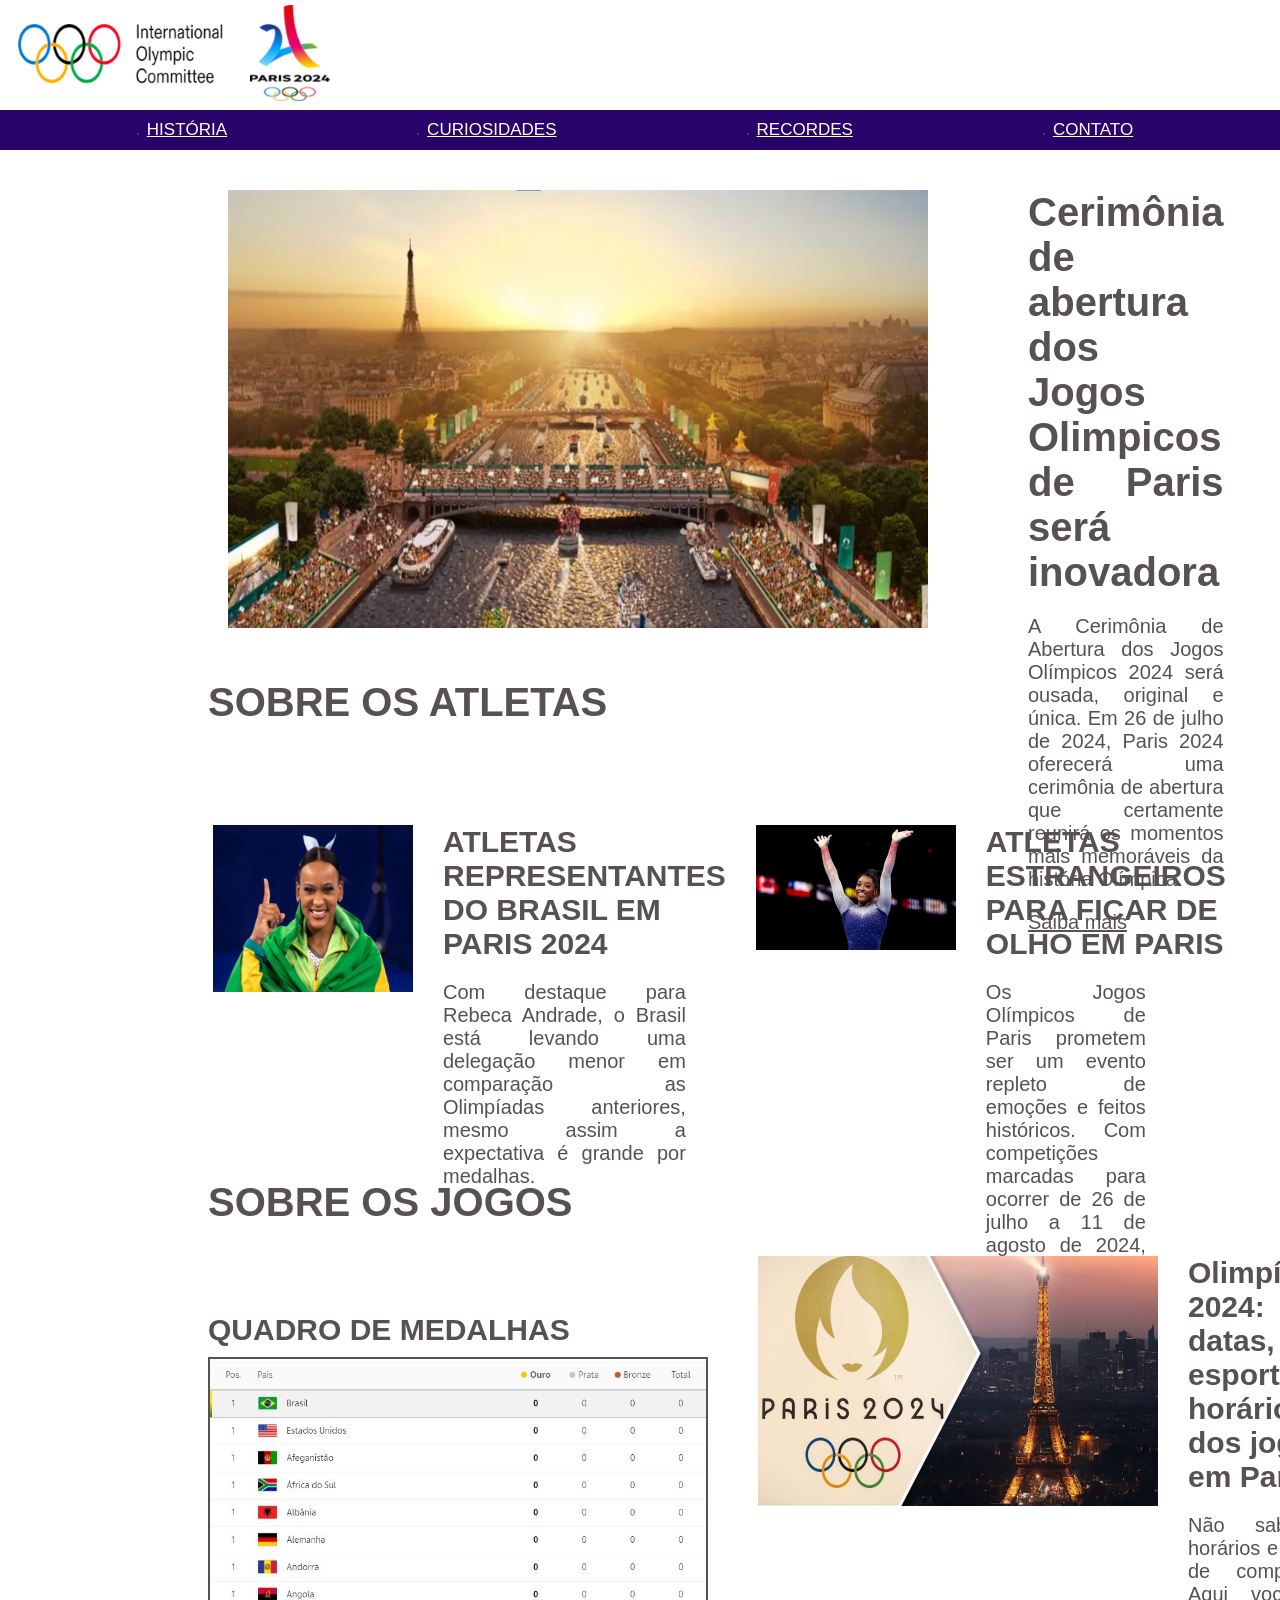
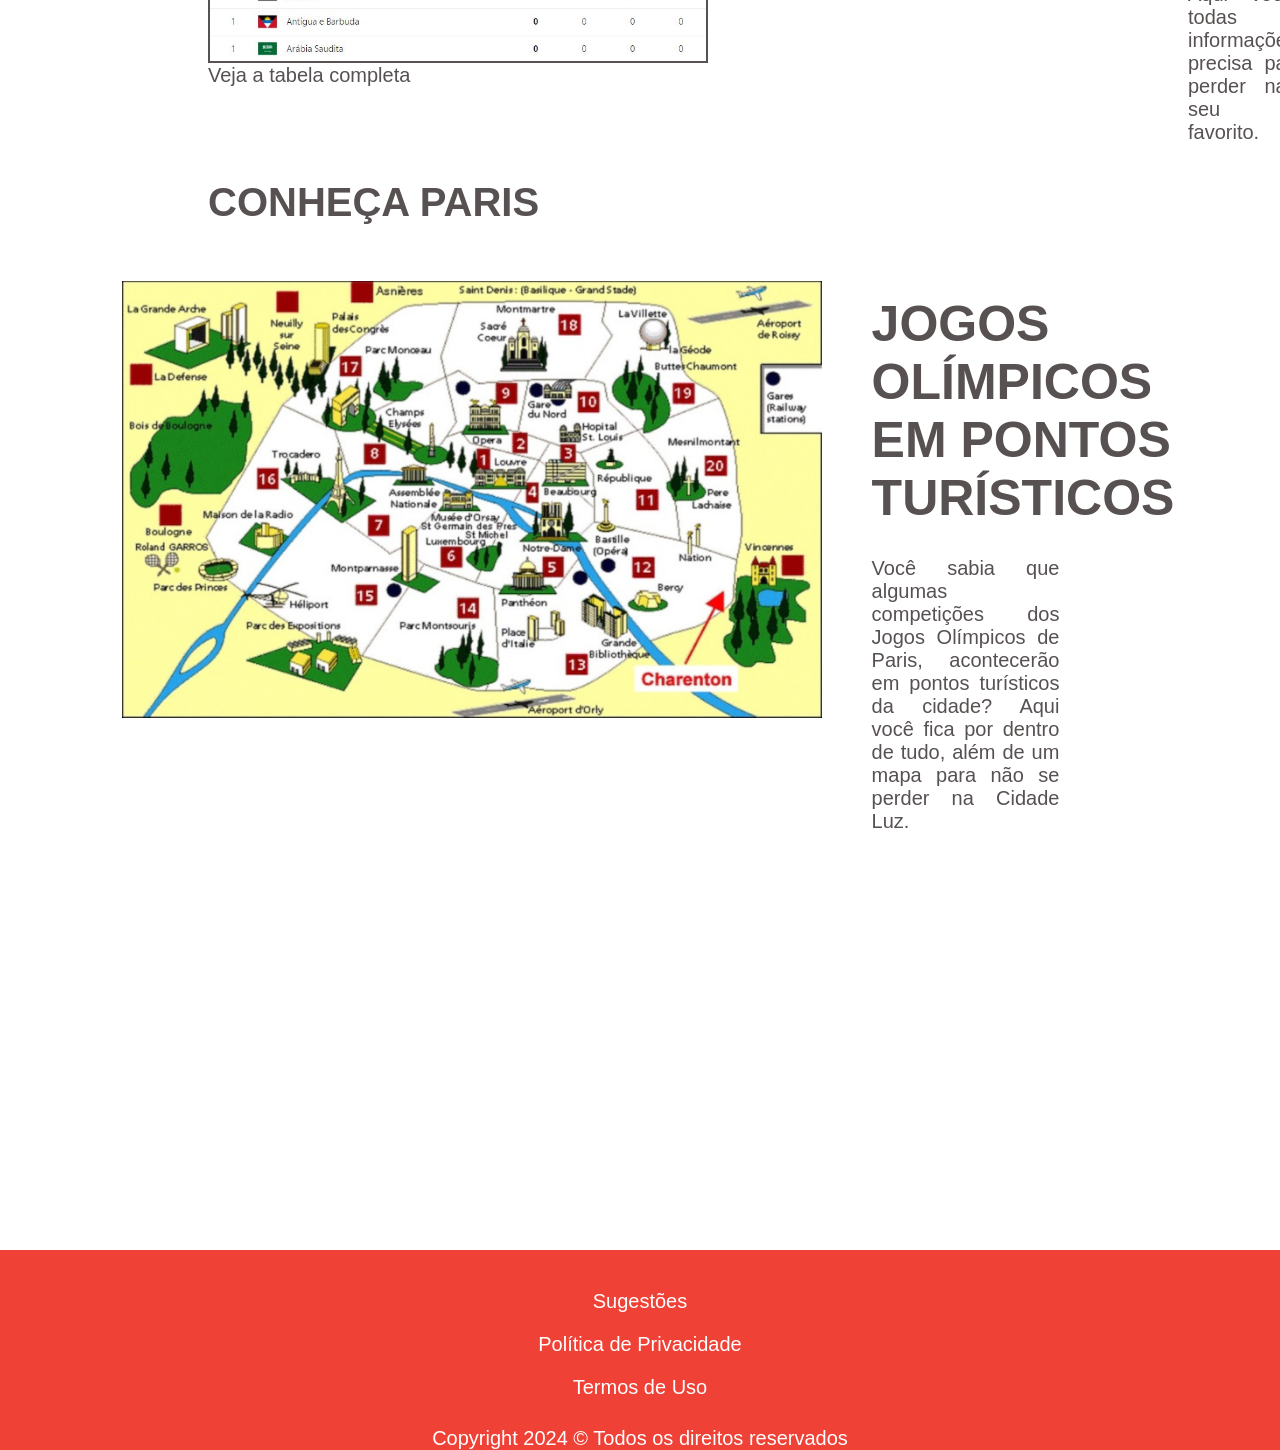
<file: Paris 2024/index.html>
<!DOCTYPE html>
<html lang="pt-br">
<head>
    <meta charset="UTF-8">
    <meta name="viewport" content="width=device-width, initial-scale=1.0">
    <link rel="stylesheet" href="index.css">
    <title>Paris 2024</title>
</head>
<body>
    <header>
        <section class="img1"><img src="Imagens/COI Logo.png" alt="Logo COI"></section>
        <section class="img2"><img src="Imagens/Logo header 130x100.png" alt=""></section>
        <nav>
            <ul>
                <li><a href="historia.html">HISTÓRIA</a></li>
                <li><a href="curiosidades.html">CURIOSIDADES</a></li>
                <li><a href="recordes.html">RECORDES</a></li>
                <li><a href="#">CONTATO</a></li>
            </ul>
        </nav>
    </header>
        <main>
            <article>
                <section class="img_article">
                    <figure>
                        <img src="Imagens/Cerimonia abertura 800x500.jpg" alt="Cerimonia">
                    </figure>
                </section>
                <section class="texto_article">
                    <div class="titulo_cerimonia">
                        <h1>Cerimônia de abertura dos Jogos Olimpicos de Paris será inovadora</h1>
                    </div>
                    <div class="texto_cerimonia">
                        <p>A Cerimônia de Abertura dos Jogos Olímpicos 2024 será ousada, original e única. Em 26 de julho de 2024, Paris 2024 oferecerá uma cerimônia de abertura que certamente reunirá os momentos mais memoráveis da história Olímpica.</p>
                        <p><a href="https://olympics.com/pt/paris-2024/os-jogos/cerimonias/cerimonia-de-abertura" target="_blank">Saiba mais</a></p>
                    </div>
                </section>
            </article>
            
                <section class="atletas">
                    <h1>SOBRE OS ATLETAS</h1>
                    <section class="noticia_1">
                        <figure><img src="Imagens/Rebeca Andrade 800x500.jpg" alt=""></figure>
                        <section class="txt_atletas">
                            <h1><a href="https://olympics.com/pt/noticias/todas-as-vagas-do-brasil-nos-jogos-olimpicos-paris-2024" target="_blank">ATLETAS REPRESENTANTES DO BRASIL EM PARIS 2024</a></h1>
                            <p>Com destaque para Rebeca Andrade, o Brasil está levando uma delegação menor em comparação as Olimpíadas anteriores, mesmo assim a expectativa é grande por medalhas.</p>
                        </section>
                    </section>
                    <section class="noticia_2">
                    <figure><img src="Imagens/Simone Biles 800x500.jpg" alt=""></figure>
                    <section class="parag_atletas">
                        <h1><a href="https://exame.com/esporte/atletas-estrangeiros-para-ficar-de-olho-nos-jogos-olimpicos-de-2024/" target="_blank">ATLETAS ESTRANGEIROS PARA FICAR DE OLHO EM PARIS</a></h1>
                        <p>Os Jogos Olímpicos de Paris prometem ser um evento repleto de emoções e feitos históricos. Com competições marcadas para ocorrer de 26 de julho a 11 de agosto de 2024, atletas de todo o mundo estão se preparando para dar o melhor de si e conquistar medalhas.</p>
                    </section>
                    </section>
                </section>
                <section class="jogos">
                    <h1>SOBRE OS JOGOS</h1>
                    <section class="tabela_medalhas">
                        <h1>QUADRO DE MEDALHAS</h1>
                        <figure><img src="Imagens/Quadro de medalhas.JPG" alt="Quadro"></figure>
                        <p><a href="https://ge.globo.com/olimpiadas/quadro-de-medalhas-olimpiadas-paris-2024/" target="_blank">Veja a tabela completa</a></p>
                    </section>
                    <section class="calendario">
                        <figure><img src="Imagens/Calendario 800x500.jpg" alt="Calendario"></figure>
                        <section class="txt_calendario">
                            <h1><a href="https://olympics.com/pt/paris-2024/calendario">Olimpíadas 2024: datas, esportes e horários dos jogos em Paris</a></h1>
                            <p>Não sabe os horários e os dias de competição? Aqui você tem todas as informações que precisa para não perder nada do seu esporte favorito.</p>
                        </section>
                    </section>
                </section>
                <section class="paris">
                    <h1>CONHEÇA PARIS</h1>
                    <figure><a href="https://dicasparis.com.br/wp-content/uploads/sites/9/2015/07/mapa-turistico-de-paris.jpg" target="_blank"><img src="Imagens/Mapa turistico de paris 800x500.jpg" alt=""></a></figure>
                    <section class="txt_paris">
                        <h1><a href="https://blog.panrotas.com.br/direto-de-paris/2024/05/27/jogos-olimpicos-em-pontos-turisticos/" target="_blank">JOGOS OLÍMPICOS EM PONTOS TURÍSTICOS</a></h1>
                        <p>Você sabia que algumas competições dos Jogos Olímpicos de Paris, acontecerão em pontos turísticos da cidade? Aqui você fica por dentro de tudo, além de um mapa para não se perder na Cidade Luz.</p>
                    </section>
                </section>
                <section class="mapa">
                    <iframe src="https://www.google.com/maps/embed?pb=!1m18!1m12!1m3!1d83998.77824450853!2d2.264633798119612!3d48.85893843534506!2m3!1f0!2f0!3f0!3m2!1i1024!2i768!4f13.1!3m3!1m2!1s0x47e66e1f06e2b70f%3A0x40b82c3688c9460!2zUGFyaXMsIEZyYW7Dp2E!5e0!3m2!1spt-PT!2sbr!4v1720467462893!5m2!1spt-PT!2sbr" width="600" height="450" style="border:0;" allowfullscreen="" loading="lazy" referrerpolicy="no-referrer-when-downgrade"></iframe>
                </section>
        </main>
    <footer>
        <ul>
            <li><a href="">Sugestões</a></li>
            <li><a href="">Política de Privacidade</a></li>
            <li><a href="">Termos de Uso</a></li>
        </ul>
        <p>Copyright 2024 &copy; Todos os direitos reservados</p>
    </footer>
    
</body>
</html>
</file>
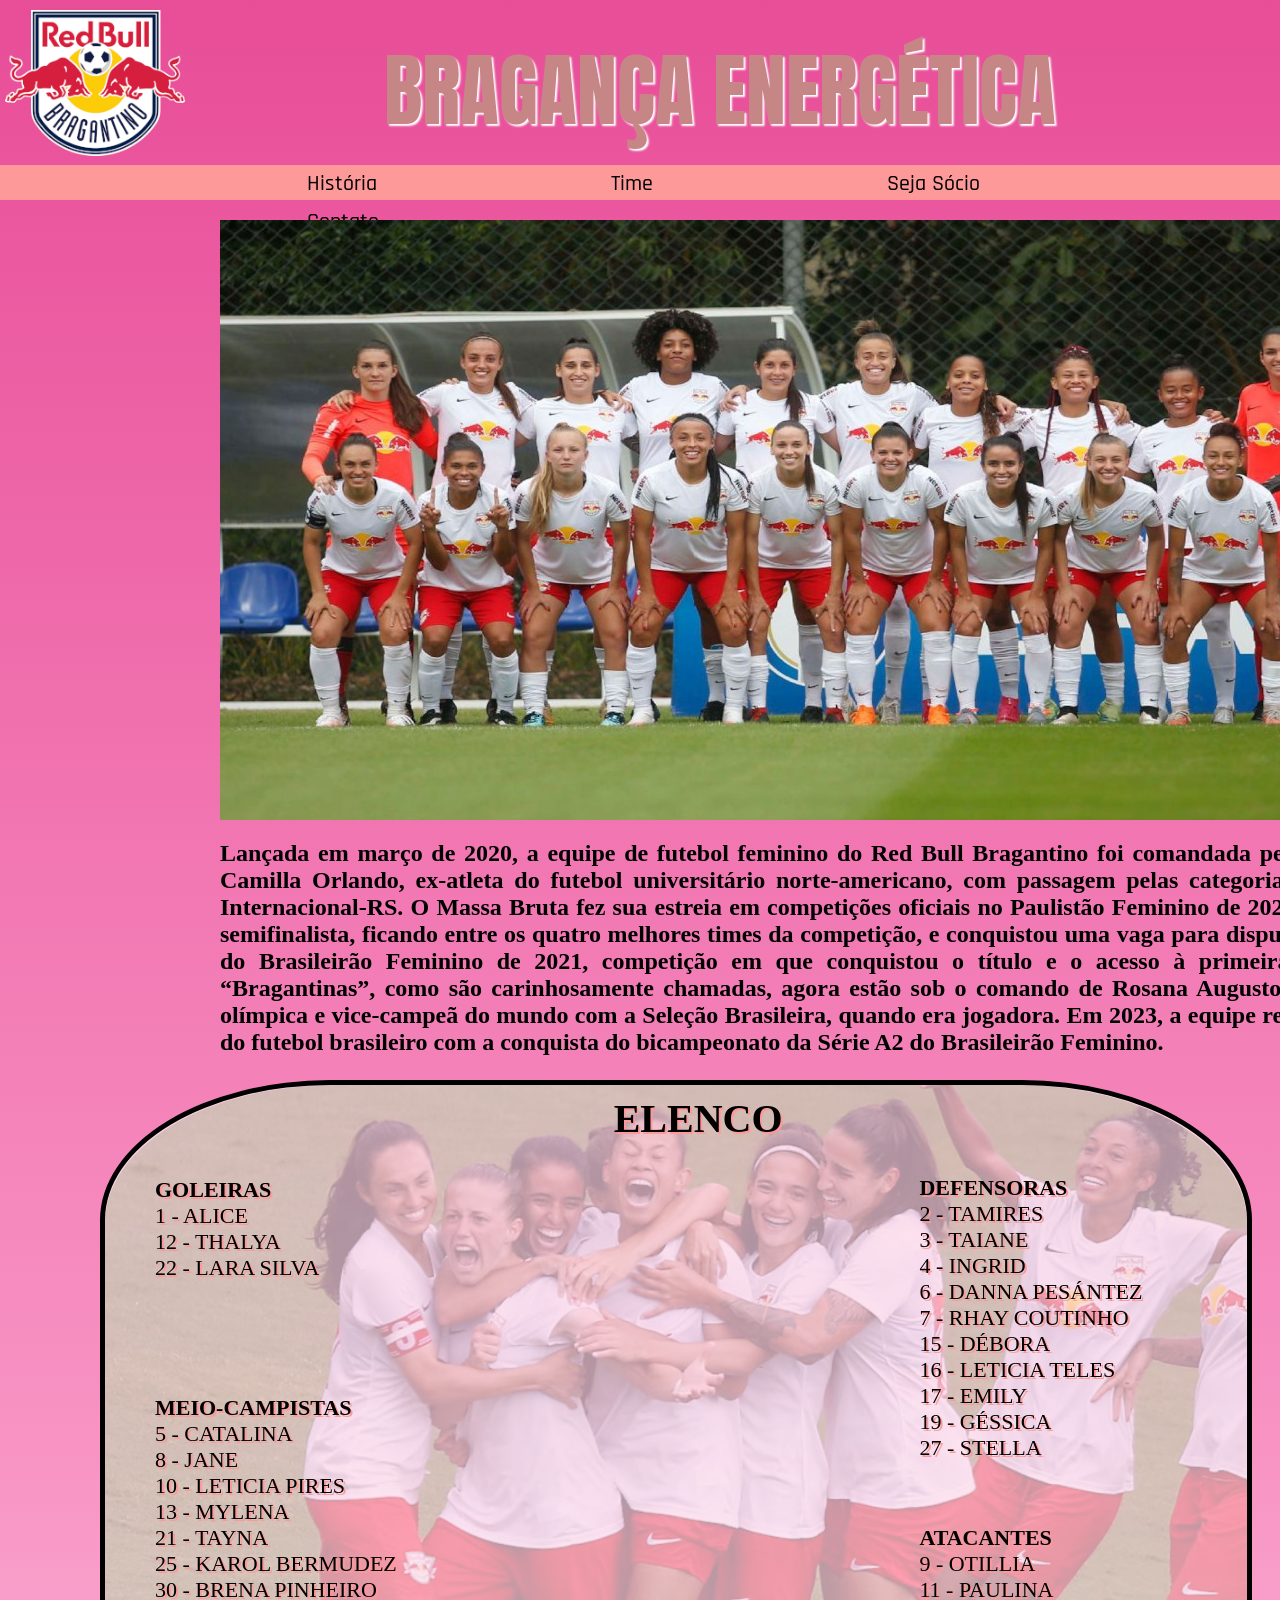
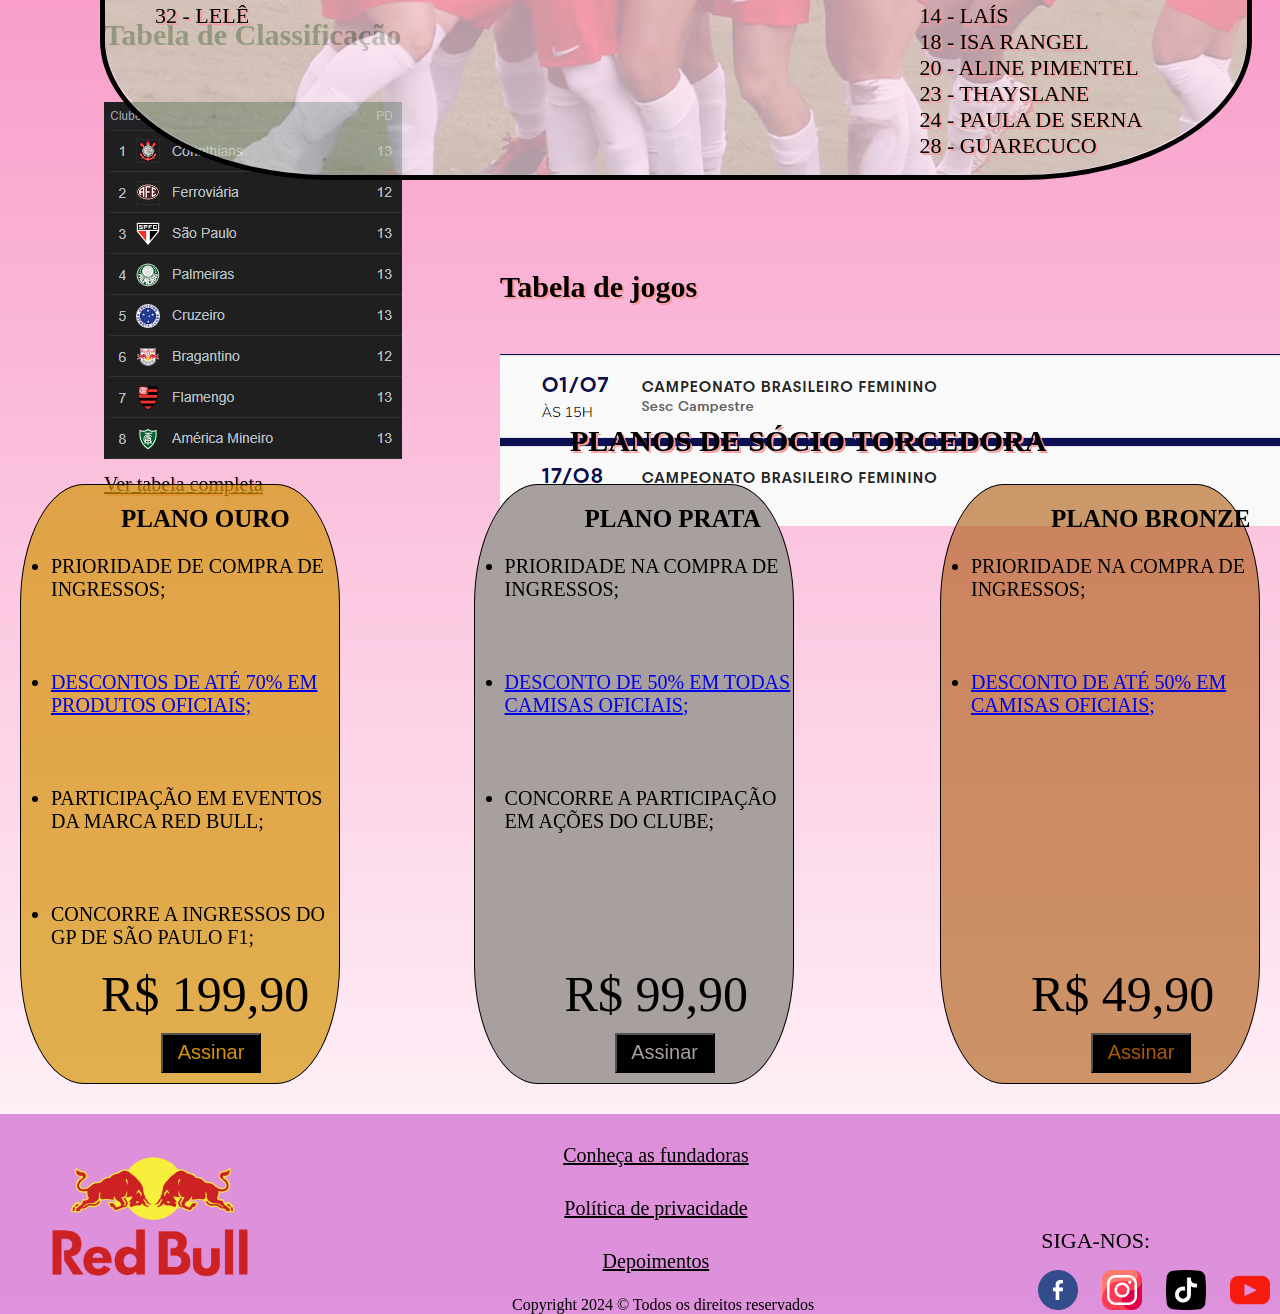
<file: Torcida Feminina/index.html>
<!DOCTYPE html>
<html lang="pt-br">
<head>
    <meta charset="UTF-8">
    <meta name="viewport" content="width=device-width, initial-scale=1.0">
    <link rel="stylesheet" href="styles.css">
    <style>
        @import url('https://fonts.googleapis.com/css2?family=Anton&display=swap');
        @import url('https://fonts.googleapis.com/css2?family=Anton&family=Rajdhani:wght@300;400;500;600;700&display=swap');
    </style>   
    <title>Redbull Bragantino</title>
</head>
<body>
    <div id="container">
        <main>
            <header>
                <section class="comeco">
                    <section class="nome_torcida">
                        BRAGANÇA ENERGÉTICA
                    </section class="escudo">
                </section>
                <figure><img src="red-bull-bragantino200x162.png" alt=""></figure>
                    <nav class="menu_principal">
                        <ul>
                            <li>História</li>
                            <li>Time</li>
                            <li>Seja Sócio</li>
                            <li>Contato</li>
                        </ul>
                    </nav>
            </header>
            <section class="historia">
               <section class="imagem_elenco">
                   <img src="Elenco 1200x600.jpeg" alt="">
                   <section class="texto">
                       <p><strong>Lançada em março de 2020, a equipe de futebol feminino do Red Bull Bragantino foi comandada pela treinadora Camilla Orlando, ex-atleta do futebol universitário norte-americano, com passagem pelas categorias de base do Internacional-RS.
                        O Massa Bruta fez sua estreia em competições oficiais no Paulistão Feminino de 2020, quando foi semifinalista, ficando entre os quatro melhores times da competição, e conquistou uma vaga para disputar a série A2 do Brasileirão Feminino de 2021, competição em que conquistou o título e o acesso à primeira divisão.
        
                        As “Bragantinas”, como são carinhosamente chamadas, agora estão sob o comando de Rosana Augusto - medalhista olímpica e vice-campeã do mundo com a Seleção Brasileira, quando era jogadora. Em 2023, a equipe retornou à elite do futebol brasileiro com a conquista do bicampeonato da Série A2 do Brasileirão Feminino.</strong></p>
                   </section>
               </section>
            </section>
            <section>
                <section class="position">
                    <section class="classificacao">
                        <h1>Tabela de Classificação</h1>
                        <img src="Tabela.png" alt="">
                        <p><a href="https://www.google.com/search?q=Red+Bull+Bragantino+Feminino+jogos&sca_esv=0bf7d5576457dc88&rlz=1C1ONGR_pt-PTBR1083BR1083&ei=3K19Zv7EEezZ1sQPiLuJ4Ac#sie=t;/g/11j92cwh46;2;/m/07ymkd;st;fp;1;;;&wptab=si:[base64]%3D%3D" target="_blank">Ver tabela completa</a></p>
                    </section>
                    <section class="jogos">
                        <h1>Tabela de jogos</h1>
                        <img src="Jogos.png" alt="">
                        <p><a href="https://www.google.com/search?q=Red+Bull+Bragantino+Feminino+jogos&sca_esv=0bf7d5576457dc88&rlz=1C1ONGR_pt-PTBR1083BR1083&ei=3K19Zv7EEezZ1sQPiLuJ4Ac#sie=t;/g/11j92cwh46;2;/m/07ymkd;bs;hd;;;;2024-06-30T12:00:00Z" target="_blank">Ver tabela de jogos completo</a></p>
                    </section>
                </section>
            </section>
            <section class="elenco">
                <section class="jogadoras">
                    <section class="titulo">
                        <h1>ELENCO</h1>
                    </section>
                    <section class="goleiras">
                        <h1>GOLEIRAS</h1>
                        <ul>
                            <li>1 - ALICE</li>
                            <li>12 - THALYA</li>
                            <li>22 - LARA SILVA</li>
                        </ul>
                    </section>
                    <section class="defensoras">
                        <h1>DEFENSORAS</h1>
                        <ul>
                            <li>2 - TAMIRES</li>
                            <li>3 - TAIANE</li>
                            <li>4 - INGRID</li>
                            <li>6 - DANNA PESÁNTEZ </li>
                            <li>7 - RHAY COUTINHO</li>
                            <li>15 - DÉBORA</li>
                            <li>16 - LETICIA TELES</li>
                            <li>17 - EMILY</li>
                            <li>19 - GÉSSICA</li>
                            <li>27 - STELLA</li>
                        </ul>
                    </section>
                    <section class="meio-campistas">
                        <h1>MEIO-CAMPISTAS</h1>
                        <ul>
                            <li>5 - CATALINA</li>
                            <li>8 - JANE</li>
                            <li>10 - LETICIA PIRES</li>
                            <li>13 - MYLENA</li>
                            <li>21 - TAYNA</li>
                            <li>25 - KAROL BERMUDEZ</li>
                            <li>30 - BRENA PINHEIRO</li>
                            <li>32 - LELÊ</li>
                        </ul>
                    </section>
                    <section class="atacantes">
                        <h1>ATACANTES</h1>
                        <ul>
                            <li>9 - OTILLIA</li>
                            <li>11 - PAULINA</li>
                            <li>14 - LAÍS</li>
                            <li>18 - ISA RANGEL</li>
                            <li>20 - ALINE PIMENTEL</li>
                            <li>23 - THAYSLANE</li>
                            <li>24 - PAULA DE SERNA</li>
                            <li>28 - GUARECUCO</li>
                        </ul>
                    </section>
                </section>
            </section>
            <section class="produtos">
                <h1>PLANOS DE SÓCIO TORCEDORA</h1>
                <section class="socia_ouro">
                    <button>Assinar</button>
                    <h1>PLANO OURO</h1>
                    <ul>
                        <li>PRIORIDADE DE COMPRA DE INGRESSOS;</li>
                        <li><a href="https://www.redbullshop.com.br/" target="_blank">DESCONTOS DE ATÉ 70% EM PRODUTOS OFICIAIS;</a></li>
                        <li>PARTICIPAÇÃO EM EVENTOS DA MARCA RED BULL;</li>
                        <li>CONCORRE A INGRESSOS DO GP DE SÃO PAULO F1;</li>
                    </ul>
                    <p>R$ 199,90</p>
                </section>
                <section class="socia_prata">
                    <h1>PLANO PRATA</h1>
                    <button>Assinar</button>
                    <ul>
                        <li>PRIORIDADE NA COMPRA DE INGRESSOS;</li>
                        <li><a href="https://www.redbullshop.com.br/feminino/roupas/uniformes-oficiais" target="_blank">DESCONTO DE 50% EM TODAS CAMISAS OFICIAIS;</a></li>
                        <li>CONCORRE A PARTICIPAÇÃO EM AÇÕES DO CLUBE;</li>
                    </ul>
                    <p>R$ 99,90</p>
                </section>
                <section class="socia_bronze">
                    <h1>PLANO BRONZE</h1>
                    <button>Assinar</button>
                    <ul>
                        <li>PRIORIDADE NA COMPRA DE INGRESSOS;</li>
                        <li><a href="https://www.redbullshop.com.br/feminino/roupas/uniformes-oficiais" target="_blank">DESCONTO DE ATÉ 50% EM CAMISAS OFICIAIS;</a></li>
                    </ul>
                    <p>R$ 49,90</p>
                </section>
            </section>
            <footer>
                <ul>
                    <li><a href="#">Conheça as fundadoras</a></li>
                    <li><a href="#">Política de privacidade</a></li>
                    <li><a href="#">Depoimentos</a></li>
                </ul>
                <p>Copyright 2024 &copy; Todos os direitos reservados</p>
                <aside>
                    <section class="redes_sociais">
                        <img src="facebook.png" alt="">
                        <img src="instagram.png" alt="">
                        <img src="tiktok.png" alt="">
                        <img src="youtube.png" alt="">
                    </section>
                    <p>SIGA-NOS:</p>
                    <img src="redbull-logo.png" alt="Red">
                </aside>
            </footer>
        </main>
    </div>
</body>
</html>
</file>
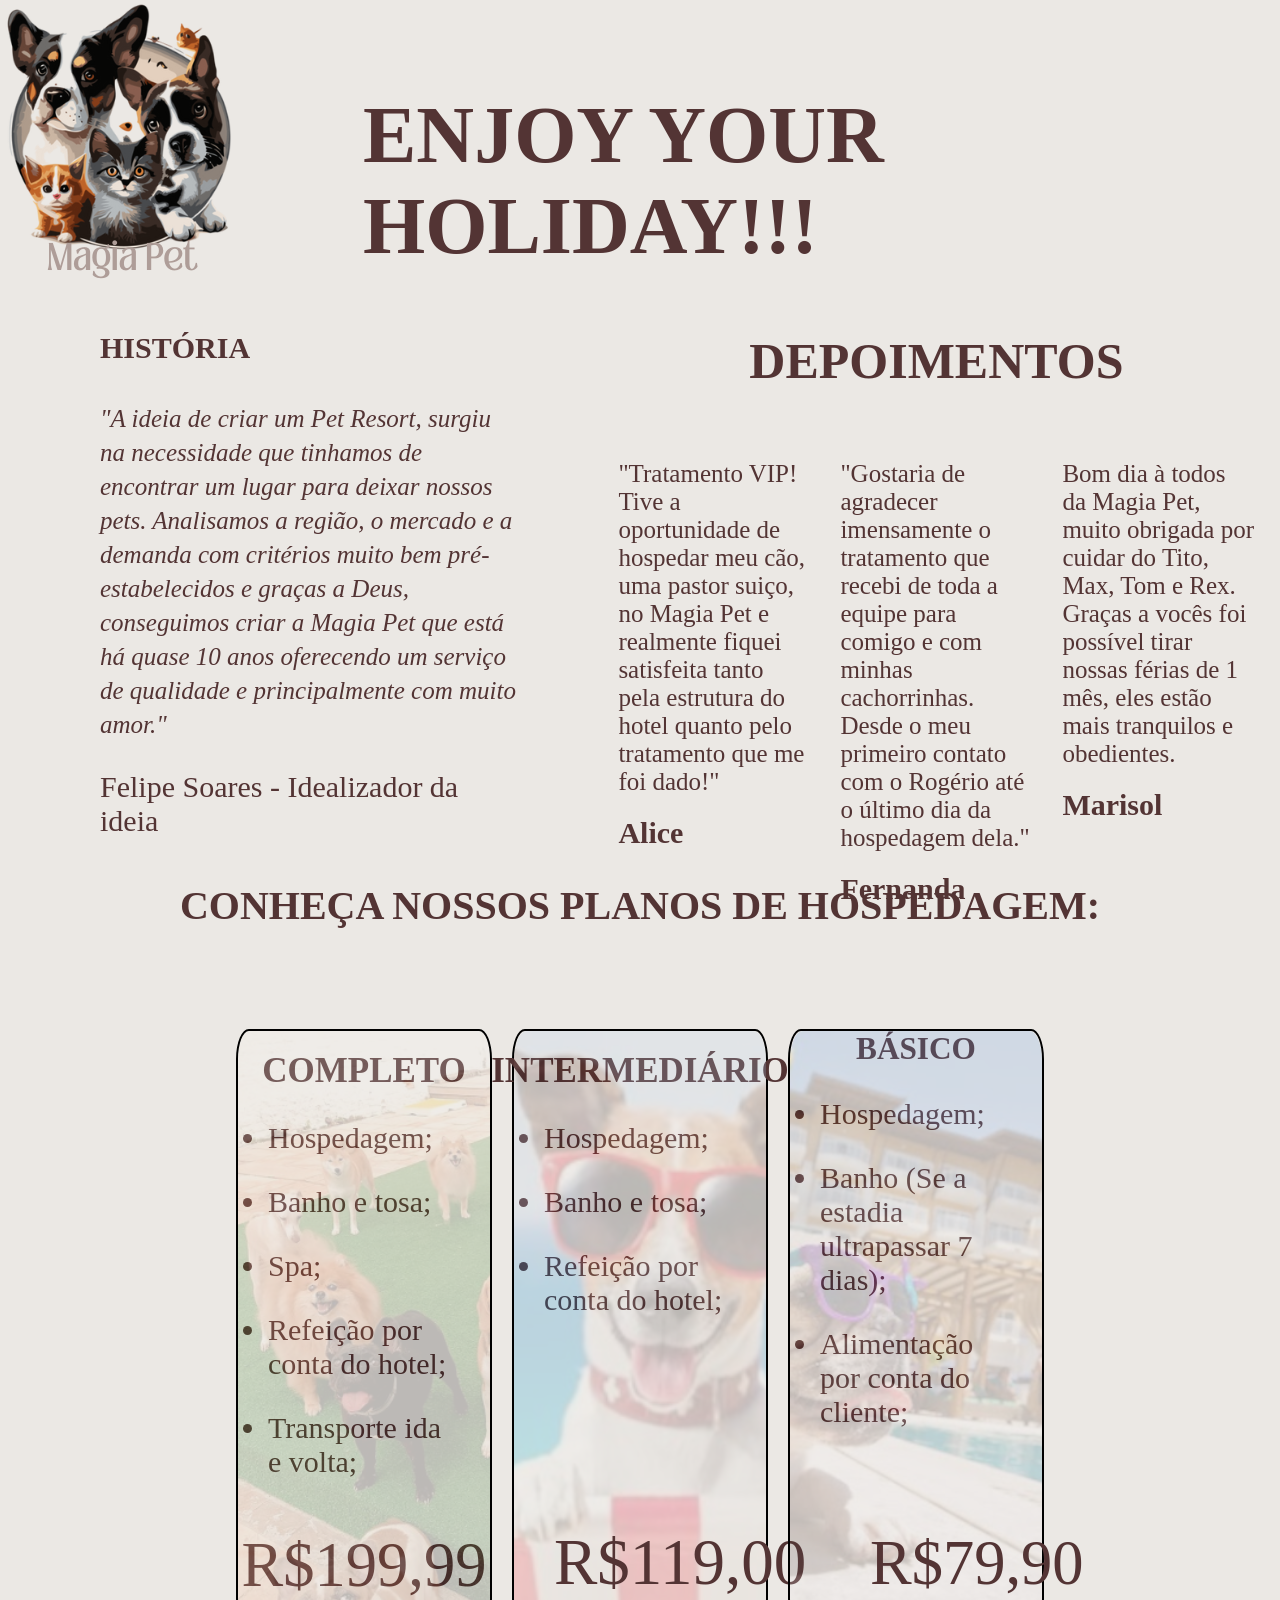
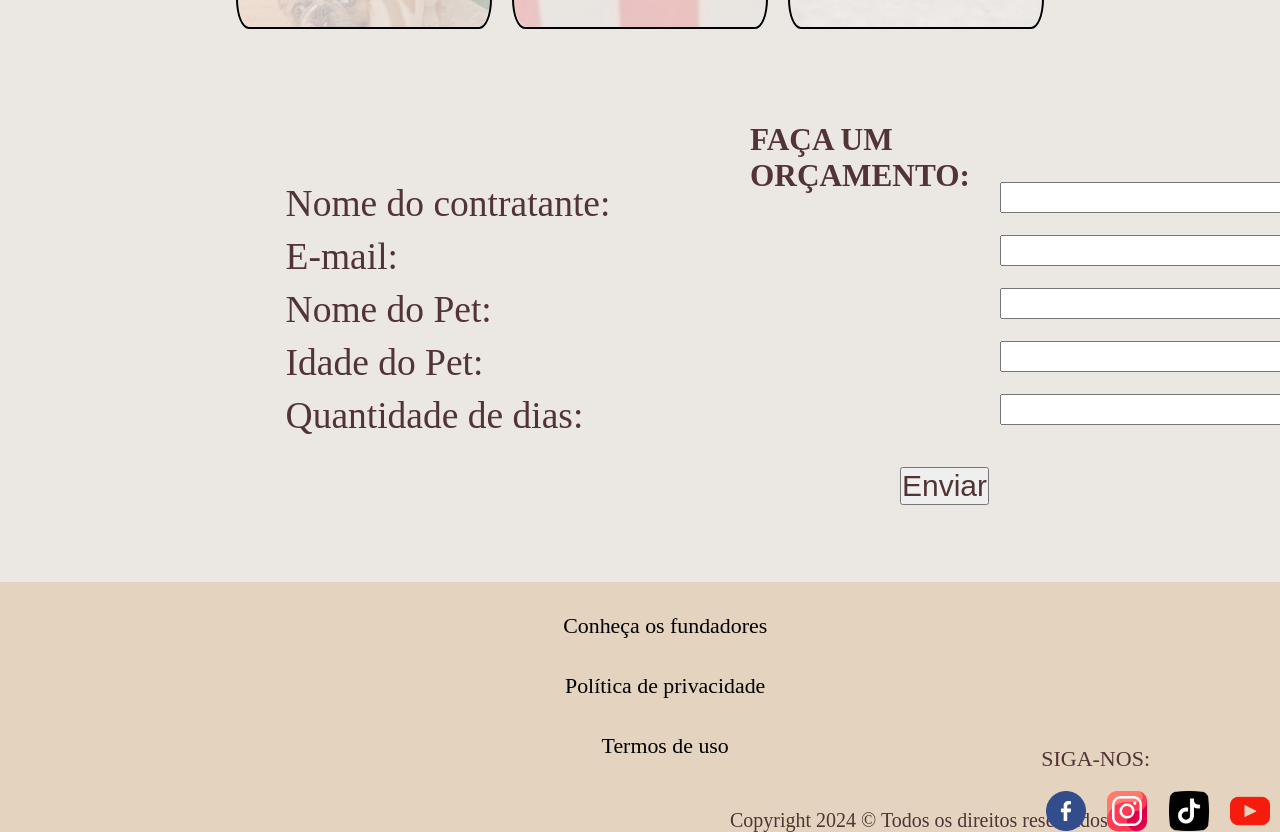
<file: Magia Pet/Projeto Final/index.html>
<!DOCTYPE html>
<html lang="pt-br">
<head>
    <meta charset="UTF-8">
    <meta name="viewport" content="width=device-width, initial-scale=1.0">
    <link rel="stylesheet" href="style.css">
    <title>Magia Pet</title>
</head>
<body>
    <header>
        <figure>
            <img src="Logo novo.png" alt="logo">
        </figure>
        <div class="frase">
            <h1>ENJOY YOUR HOLIDAY!!!</h1>
        </div>
    </header>
    <main>
        <article>
            <section class="historia">
                <h1><strong>HISTÓRIA</strong></h1>
                <p><em>"A ideia de criar um Pet Resort, surgiu na necessidade que tinhamos de encontrar um lugar para deixar nossos pets. Analisamos a região, o mercado e a demanda com critérios muito bem pré-estabelecidos e graças a Deus, conseguimos criar a Magia Pet que está há quase 10 anos oferecendo um serviço de qualidade e principalmente com muito amor."</em></p>
                <p>Felipe Soares - Idealizador da ideia</p>
            </section>
            <section class="depoimentos">
                <section class="titulo_depo">
                    <h1>DEPOIMENTOS</h1>
                </section>
                <section class="textos_depo">
                    <div><p>"Tratamento VIP! Tive a oportunidade de hospedar meu cão, uma pastor suiço, no Magia Pet e realmente fiquei satisfeita tanto pela estrutura do hotel quanto pelo tratamento que me foi dado!"</p>
                    <p><strong>Alice</strong></p></div>
                    <div><p>"Gostaria de agradecer imensamente o tratamento que recebi de toda a equipe para comigo e com minhas cachorrinhas. Desde o meu primeiro contato com o Rogério até o último dia da hospedagem dela."</p>
                    <p><strong>Fernanda</strong></p></div>
                    <div><p>Bom dia à todos da Magia Pet, muito obrigada por cuidar do Tito, Max, Tom e Rex. Graças a vocês foi possível tirar nossas férias de 1 mês, eles estão mais tranquilos e obedientes.</p>
                    <p><strong>Marisol</strong></p></div>
                </section>
            </section>
        </article>

        <section class="hospedagens">
            <section class="titulo">
                <h1>CONHEÇA NOSSOS PLANOS DE HOSPEDAGEM:</h1>
            </section>
            <section class="planos">
                <section class="gold">
                    <div class="titulo_ouro">
                        <h1>COMPLETO</h1>
                    </div>
                    <ul>
                        <li>Hospedagem;</li>
                        <li>Banho e tosa;</li>
                        <li>Spa;</li>
                        <li>Refeição por conta do hotel;</li>
                        <li>Transporte ida e volta;</li>
                    </ul>
                    <div class="preco_ouro">
                        <p>R$199,99</p>
                    </div>
                </section>
                <section class="silver">
                    <div class="titulo_prata">
                        <h1>INTERMEDIÁRIO</h1>
                    </div>
                    <ul>
                        <li>Hospedagem;</li>
                        <li>Banho e tosa;</li>
                        <li>Refeição por conta do hotel;</li>
                    </ul>
                    <div class="preco_prata">
                        <p>R$119,00</p>
                    </div>
                </section>
                <section class="bronze">
                    <div class="titulo_bronze">
                        <h1>BÁSICO</h1>
                    </div>
                        <ul>
                            <li>Hospedagem;</li>
                            <li>Banho (Se a estadia ultrapassar 7 dias);</li>
                            <li>Alimentação por conta do cliente;</li>
                        </ul>
                        <div class="preco_bronze">
                            <p>R$79,90</p>
                        </div>
                </section>
            </section>
        </section>
        <section class="formulario">
            <div class="titulo_form">
                <h1>FAÇA UM ORÇAMENTO:</h1>
            </div>
            <form>
                <p>Nome do contratante: <input type="text" name="nome"  id="nome"></p>
                <p>E-mail: <input type="text" name="email" id="email"></p>
                <p>Nome do Pet: <input type="text" name="pet" id="pet"></p>
                <p>Idade do Pet: <input type="text" name="idade" id="idade"></p>
                <p>Quantidade de dias: <input type="text" name="estadia" id="estadia"></p>
                <div class="botao">
                    <p><input type="Submit" value="Enviar"></p>
                </div>
            </form>
        </section>
    </main>
    <footer>
        <ul>
            <li><a href="#">Conheça os fundadores</a></li>
            <li><a href="#">Política de privacidade</a></li>
            <li><a href="#">Termos de uso</a></li>
        </ul>
        <p>Copyright 2024 &copy; Todos os direitos reservados</p>
        <aside>
            <section class="redes_sociais">
                <img src="facebook.png" alt="">
                <img src="instagram.png" alt="">
                <img src="tiktok.png" alt="">
                <img src="youtube.png" alt="">
            </section>
            <p>SIGA-NOS:</p>
        </aside>
    </footer>
</body>
</html>
</file>
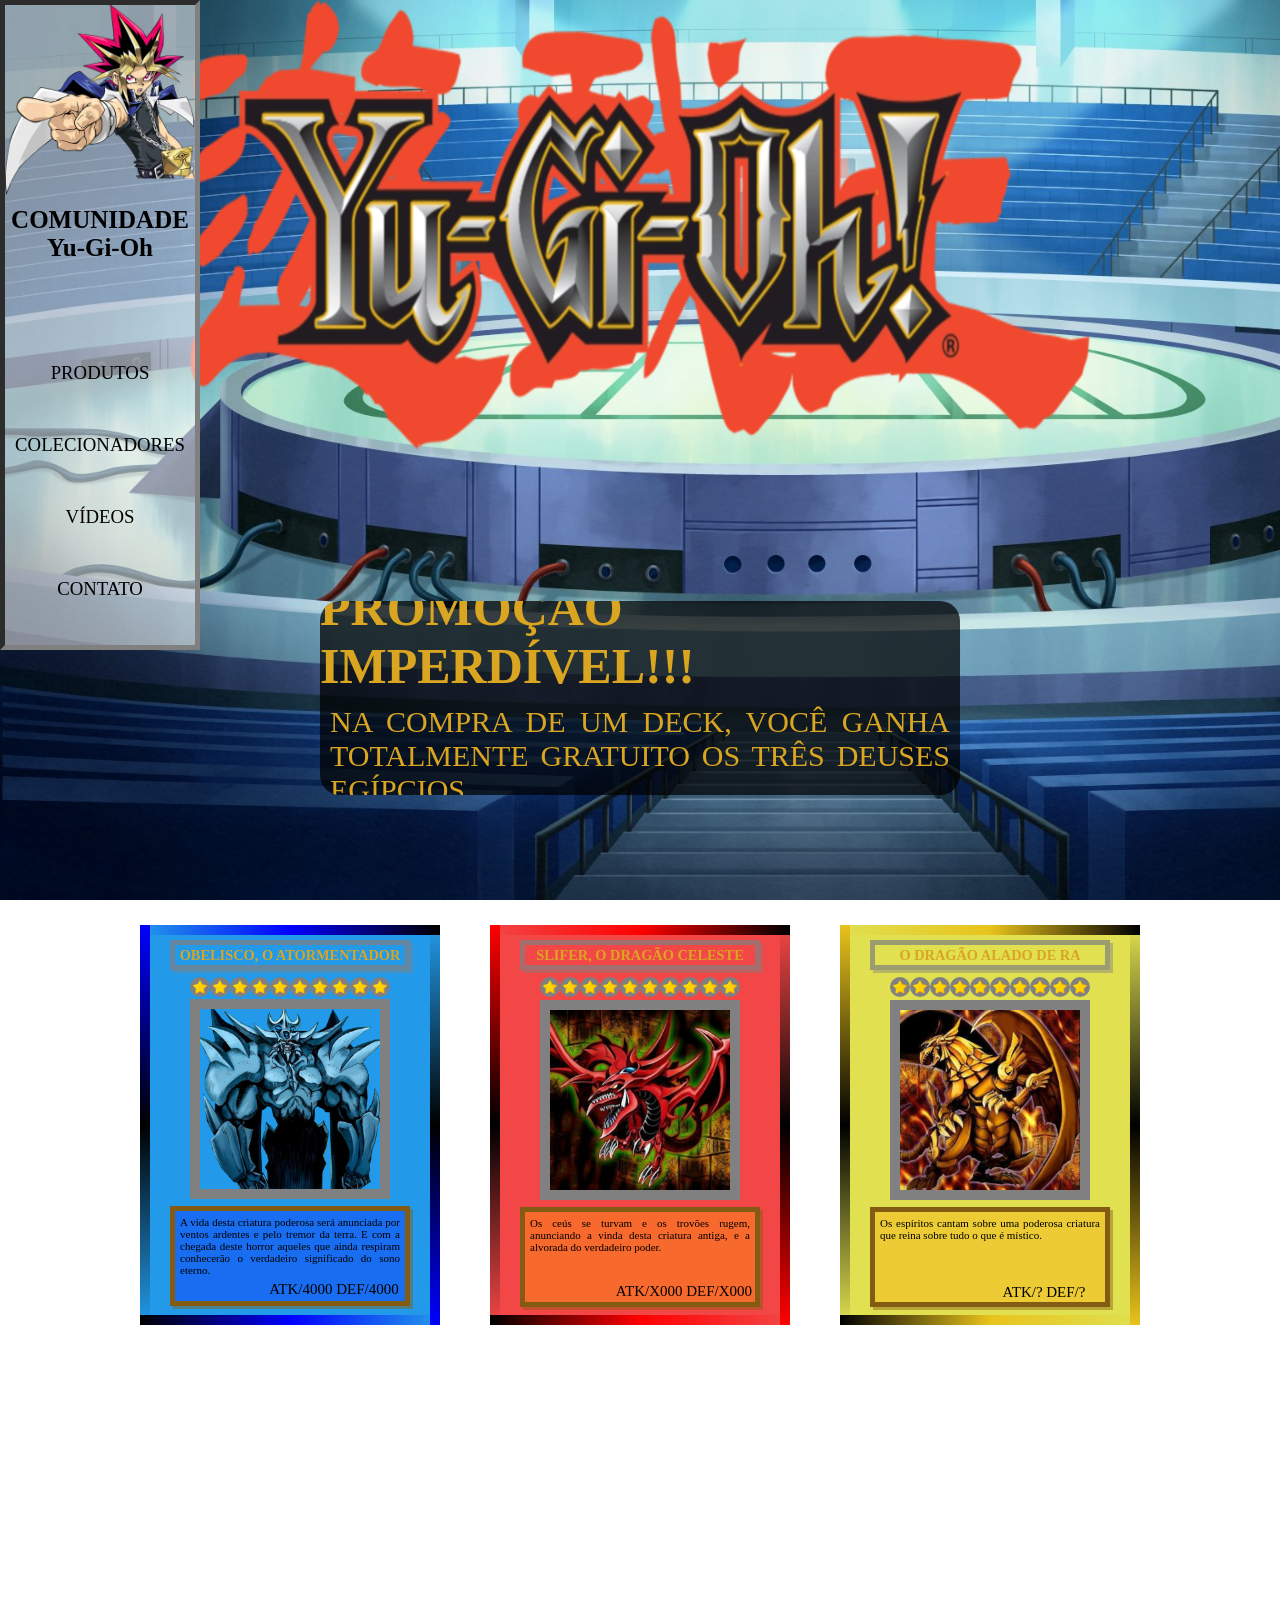
<file: Card/card.html>
<!DOCTYPE html>
<html lang="pt-br">
<head>
    <meta charset="UTF-8">
    <meta name="viewport" content="width=device-width, initial-scale=1.0">
    <link rel="stylesheet" href="card.css">
    <title>Card</title>
</head>
<body>
    <main>
        <nav>
            <figure><img src="yugi transparente.avif" alt=""></figure>
            <h1>COMUNIDADE Yu-Gi-Oh</h1>
            <ul>
                <li>PRODUTOS</li>
                <li>COLECIONADORES</li>
                <li>VÍDEOS</li>
                <li>CONTATO</li>
            </ul>
        </nav>
        <figure><img src="Yu-Gi-Oh! Logo 900x450.png" alt=""></figure>
        <section class="promocao">
            <h1>PROMOÇÃO IMPERDÍVEL!!!</h1>
            <p>NA COMPRA DE UM DECK, VOCÊ GANHA TOTALMENTE GRATUITO OS TRÊS DEUSES EGÍPCIOS.</p>
        </section>
        <section class="cards">
            <div class="obelisco">
                <section class="tituloob">
                    <h1>OBELISCO, O ATORMENTADOR</h1>
                </section>
                <figure><img src="Obelisco.png" alt=""></figure>
                <section class="bolinha">
                    <div><img src="estrela 400x400.png" alt=""></div>
                    <div><img src="estrela 400x400.png" alt=""></div>
                    <div><img src="estrela 400x400.png" alt=""></div>
                    <div><img src="estrela 400x400.png" alt=""></div>
                    <div><img src="estrela 400x400.png" alt=""></div>
                    <div><img src="estrela 400x400.png" alt=""></div>
                    <div><img src="estrela 400x400.png" alt=""></div>
                    <div><img src="estrela 400x400.png" alt=""></div>
                    <div><img src="estrela 400x400.png" alt=""></div>
                    <div><img src="estrela 400x400.png" alt=""></div>
                </section>
                <span></span>
                <span></span>
                <span></span>
                <span></span>
                <section class="textoob">
                    <p>A vida desta criatura poderosa será anunciada por ventos ardentes e pelo tremor da terra. E com a chegada deste horror aqueles que ainda respiram conhecerão o verdadeiro significado do sono eterno.</p>
                    <section class="forcas">
                        <p>ATK/4000 DEF/4000</p>
                    </section>
                </section>
                
            </div>
            <div class="slifer">
                <section class="titulosl">
                    <h1>SLIFER, O DRAGÃO CELESTE</h1>
                </section>
                <figure><img src="Slifer 544x544.jpg" alt=""></figure>
                <section class="estrelinha">
                    <div><img src="estrela 400x400.png" alt=""></div>
                    <div><img src="estrela 400x400.png" alt=""></div>
                    <div><img src="estrela 400x400.png" alt=""></div>
                    <div><img src="estrela 400x400.png" alt=""></div>
                    <div><img src="estrela 400x400.png" alt=""></div>
                    <div><img src="estrela 400x400.png" alt=""></div>
                    <div><img src="estrela 400x400.png" alt=""></div>
                    <div><img src="estrela 400x400.png" alt=""></div>
                    <div><img src="estrela 400x400.png" alt=""></div>
                    <div><img src="estrela 400x400.png" alt=""></div>
                </section>
                <section class="textosl">
                    <p>Os ceús se turvam e os trovões rugem, anunciando a vinda desta criatura antiga, e a alvorada do verdadeiro poder.</p>
                    <section class="forcasl">
                        <p>ATK/X000 DEF/X000</p>
                    </section>
                </section>
                <span></span>
                <span></span>
                <span></span>
                <span></span>
            </div>
            <div class="ra">
                <section class="titulora">
                    <h1>O DRAGÃO ALADO DE RA</h1>
                </section>
                <figure><img src="Dragao Alado de Ra 544x544.jpg" alt=""></figure>
                <section class="bola">
                    <div><img src="estrela 400x400.png" alt=""></div>
                    <div><img src="estrela 400x400.png" alt=""></div>
                    <div><img src="estrela 400x400.png" alt=""></div>
                    <div><img src="estrela 400x400.png" alt=""></div>
                    <div><img src="estrela 400x400.png" alt=""></div>
                    <div><img src="estrela 400x400.png" alt=""></div>
                    <div><img src="estrela 400x400.png" alt=""></div>
                    <div><img src="estrela 400x400.png" alt=""></div>
                    <div><img src="estrela 400x400.png" alt=""></div>
                    <div><img src="estrela 400x400.png" alt=""></div>
                </section>
                <section class="textora">
                    <p>Os espíritos cantam sobre uma poderosa criatura que reina sobre tudo o que é místico.</p>
                    <section class="forcara">
                        <p>ATK/? DEF/?</p>
                    </section>
                </section>
                <span></span>
                <span></span>
                <span></span>
                <span></span>
            </div>
        </section>
    </main>
</body>
<footer>

</footer>
</html>
</file>
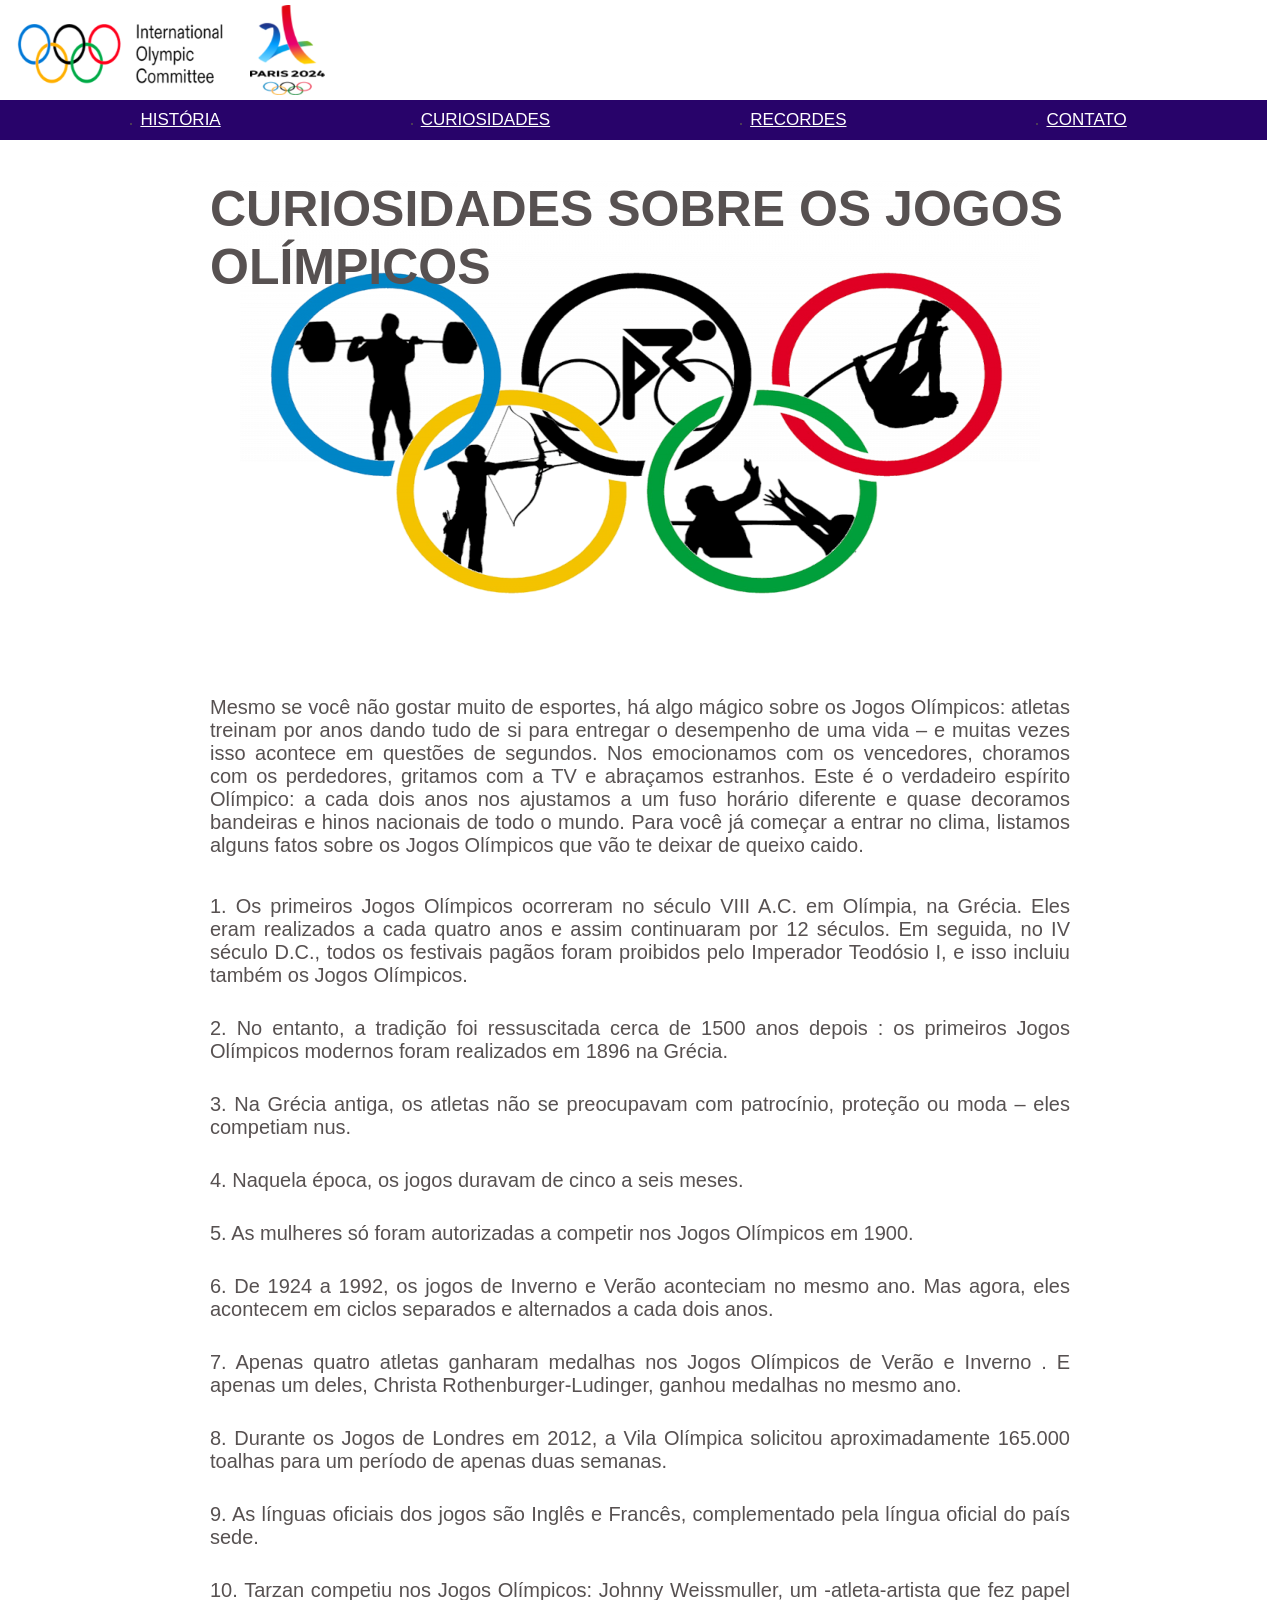
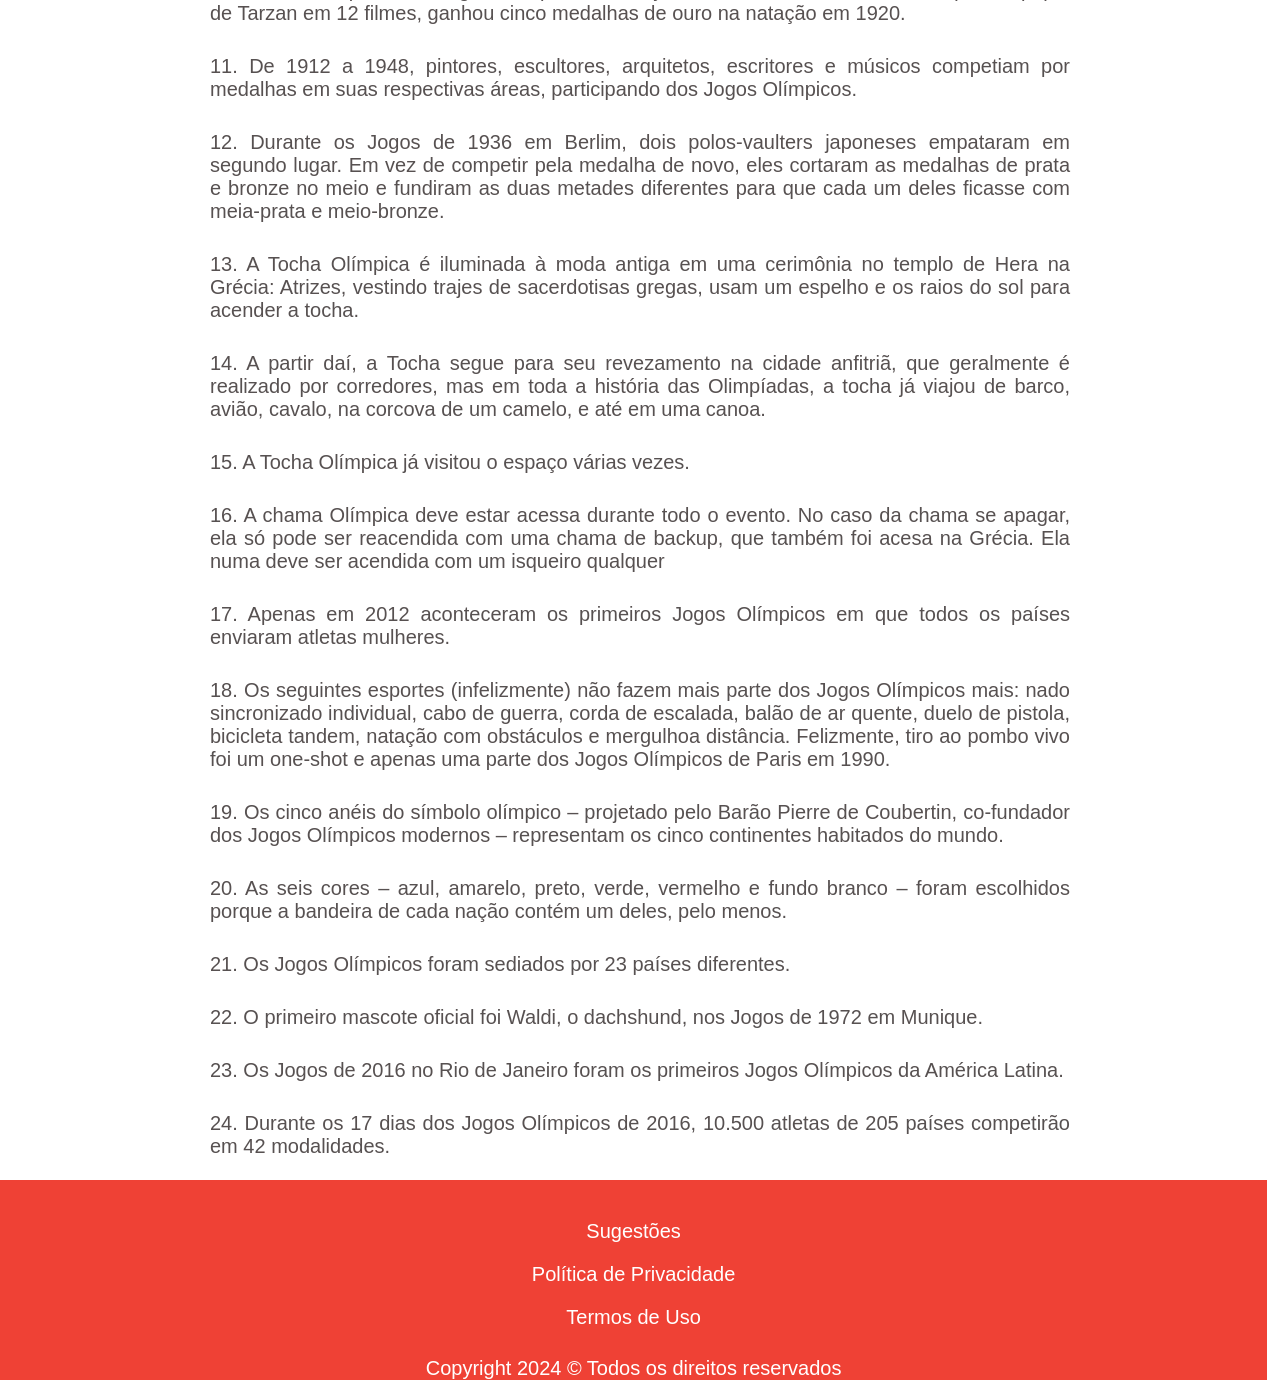
<file: Paris 2024/curiosidades.html>
<!DOCTYPE html>
<html lang="pt-br">
<head>
    <meta charset="UTF-8">
    <meta name="viewport" content="width=device-width, initial-scale=1.0">
    <link rel="stylesheet" href="curiosidades.css">
    <title>Paris 2024</title>
</head>
<body>
    <header>
        <section class="img1"><img src="Imagens/COI Logo.png" alt="Logo COI"></section>
        <section class="img2">
            <a href="index.html"><img src="Imagens/Logo header 130x100.png" alt=""></a>
        </section>
        <nav>
            <ul>
                <li><a href="historia.html">HISTÓRIA</a></li>
                <li><a href="curiosidades.html">CURIOSIDADES</a></li>
                <li><a href="recordes.html">RECORDES</a></li>
                <li><a href="#">CONTATO</a></li>
            </ul>
        </nav>
    </header>
    <main>
        <article>
            <h1>CURIOSIDADES SOBRE OS JOGOS OLÍMPICOS</h1>
            <figure><img src="Imagens/Aneis Olimpicos 800x500.png" alt=""></figure>
            <p>Mesmo se você não gostar muito de esportes, há algo mágico sobre os Jogos Olímpicos: atletas treinam por anos dando tudo de si para entregar o desempenho de uma vida – e muitas vezes isso acontece em questões de segundos. Nos emocionamos com os vencedores, choramos com os perdedores, gritamos com a TV e abraçamos estranhos. Este é o verdadeiro espírito Olímpico: a cada dois anos nos ajustamos a um fuso horário diferente e quase decoramos bandeiras e hinos nacionais de todo o mundo. Para você já começar a entrar no clima, listamos alguns fatos sobre os Jogos Olímpicos que vão te deixar de queixo caido.</p>
        </article>
        <section class="txt_curiosidades">
            <p>1. Os primeiros Jogos Olímpicos ocorreram no século VIII A.C. em Olímpia, na Grécia. Eles eram realizados a cada quatro anos e assim continuaram por 12 séculos. Em seguida, no IV século D.C., todos os festivais pagãos foram proibidos pelo Imperador Teodósio I, e isso incluiu também os Jogos Olímpicos.</p>
            <p>2. No entanto, a tradição foi ressuscitada cerca de 1500 anos depois : os primeiros Jogos Olímpicos modernos foram realizados em 1896 na Grécia.</p>
            <p>3. Na Grécia antiga, os atletas não se preocupavam com patrocínio, proteção ou moda – eles competiam nus.</p>
            <p>4. Naquela época, os jogos duravam de cinco a seis meses.</p>
            <p>5. As mulheres só foram autorizadas a competir nos Jogos Olímpicos em 1900.</p>
            <p>6. De 1924 a 1992, os jogos de Inverno e Verão aconteciam no mesmo ano. Mas agora, eles acontecem em ciclos separados e alternados a cada dois anos.</p>
            <p>7. Apenas quatro atletas ganharam medalhas nos Jogos Olímpicos de Verão e Inverno . E apenas um deles, Christa Rothenburger-Ludinger, ganhou medalhas no mesmo ano.</p>
            <p>8. Durante os Jogos de Londres em 2012, a Vila Olímpica solicitou aproximadamente 165.000 toalhas para um período de apenas duas semanas.</p>
            <p>9. As línguas oficiais dos jogos são Inglês e Francês, complementado pela língua oficial do país sede.</p>
            <p>10. Tarzan competiu nos Jogos Olímpicos: Johnny Weissmuller, um -atleta-artista que fez papel de Tarzan em 12 filmes, ganhou cinco medalhas de ouro na natação em 1920.</p>
            <p>11. De 1912 a 1948, pintores, escultores, arquitetos, escritores e músicos competiam por medalhas em suas respectivas áreas, participando dos Jogos Olímpicos.</p>
            <p>12. Durante os Jogos de 1936 em Berlim, dois polos-vaulters japoneses empataram em segundo lugar. Em vez de competir pela medalha de novo, eles cortaram as medalhas de prata e bronze no meio e fundiram as duas metades diferentes para que cada um deles ficasse com meia-prata e meio-bronze.</p>
            <p>13. A Tocha Olímpica é iluminada à moda antiga em uma cerimônia no templo de Hera na Grécia: Atrizes, vestindo trajes de sacerdotisas gregas, usam um espelho e os raios do sol para acender a tocha.</p>
            <p>14. A partir daí, a Tocha segue para seu revezamento na cidade anfitriã, que geralmente é realizado por corredores, mas em toda a história das Olimpíadas, a tocha já viajou de barco, avião, cavalo, na corcova de um camelo, e até em uma canoa.</p>
            <p>15. A Tocha Olímpica já visitou o espaço várias vezes.</p>
            <p>16. A chama Olímpica deve estar acessa durante todo o evento. No caso da chama se apagar, ela só pode ser reacendida com uma chama de backup, que também foi acesa na Grécia. Ela numa deve ser acendida com um isqueiro qualquer</p>
            <p>17. Apenas em 2012 aconteceram os primeiros Jogos Olímpicos em que todos os países enviaram atletas mulheres.</p>
            <p>18. Os seguintes esportes (infelizmente) não fazem mais parte dos Jogos Olímpicos mais: nado sincronizado individual, cabo de guerra, corda de escalada, balão de ar quente, duelo de pistola, bicicleta tandem, natação com obstáculos e mergulhoa distância. Felizmente, tiro ao pombo vivo foi um one-shot e apenas uma parte dos Jogos Olímpicos de Paris em 1990.</p>
            <p>19. Os cinco anéis do símbolo olímpico – projetado pelo Barão Pierre de Coubertin, co-fundador dos Jogos Olímpicos modernos – representam os cinco continentes habitados do mundo.</p>
            <p>20. As seis cores – azul, amarelo, preto, verde, vermelho e fundo branco – foram escolhidos porque a bandeira de cada nação contém um deles, pelo menos.</p>
            <p>21. Os Jogos Olímpicos foram sediados por 23 países diferentes.</p>
            <p>22. O primeiro mascote oficial foi Waldi, o dachshund, nos Jogos de 1972 em Munique.</p>
            <p>23. Os Jogos de 2016 no Rio de Janeiro foram os primeiros Jogos Olímpicos da América Latina.</p>
            <p>24. Durante os 17 dias dos Jogos Olímpicos de 2016, 10.500 atletas de 205 países competirão em 42 modalidades.</p>
            <p>E ai enlouqueceu? De nada.</p>
        </section>
    </main>
    <footer>
        <ul>
            <li><a href="#">Sugestões</a></li>
            <li><a href="#">Política de Privacidade</a></li>
            <li><a href="#">Termos de Uso</a></li>
        </ul>
        <p>Copyright 2024 &copy; Todos os direitos reservados</p>
    </footer>
</body>
</html>
</file>
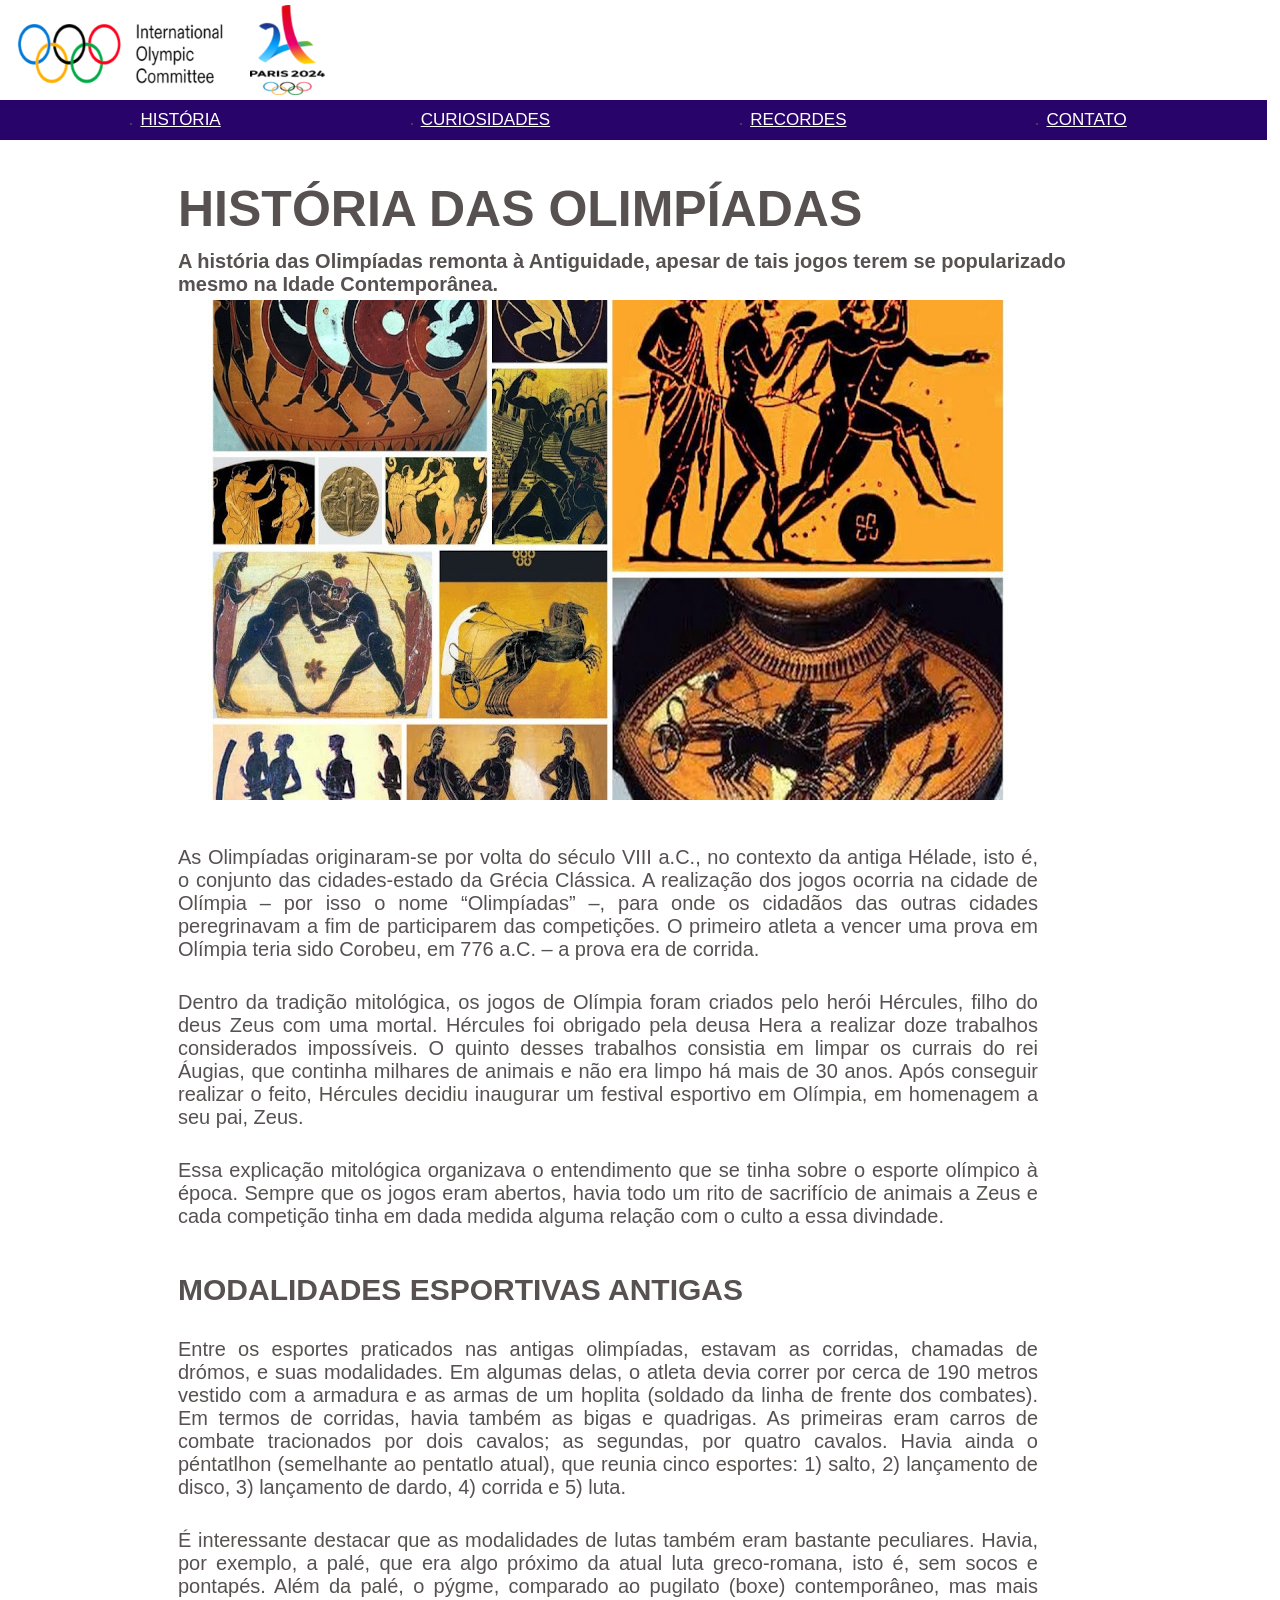
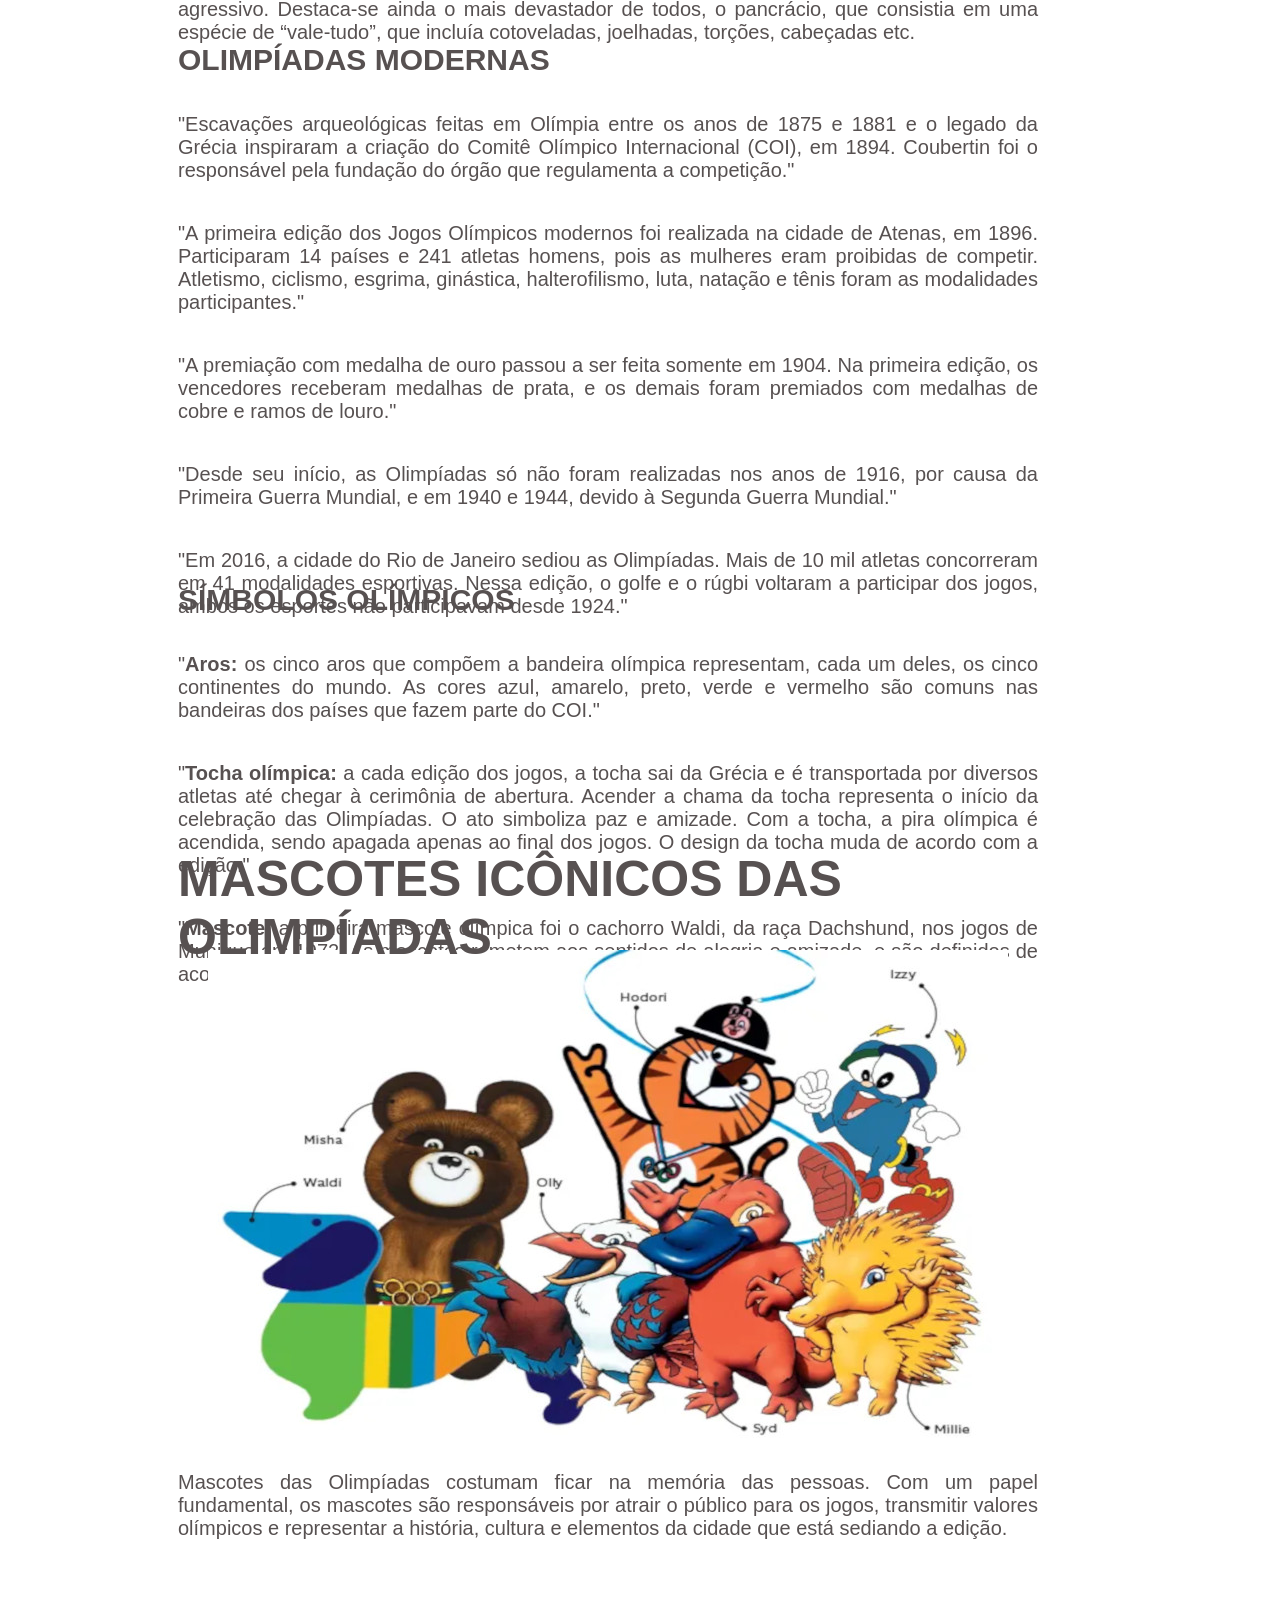
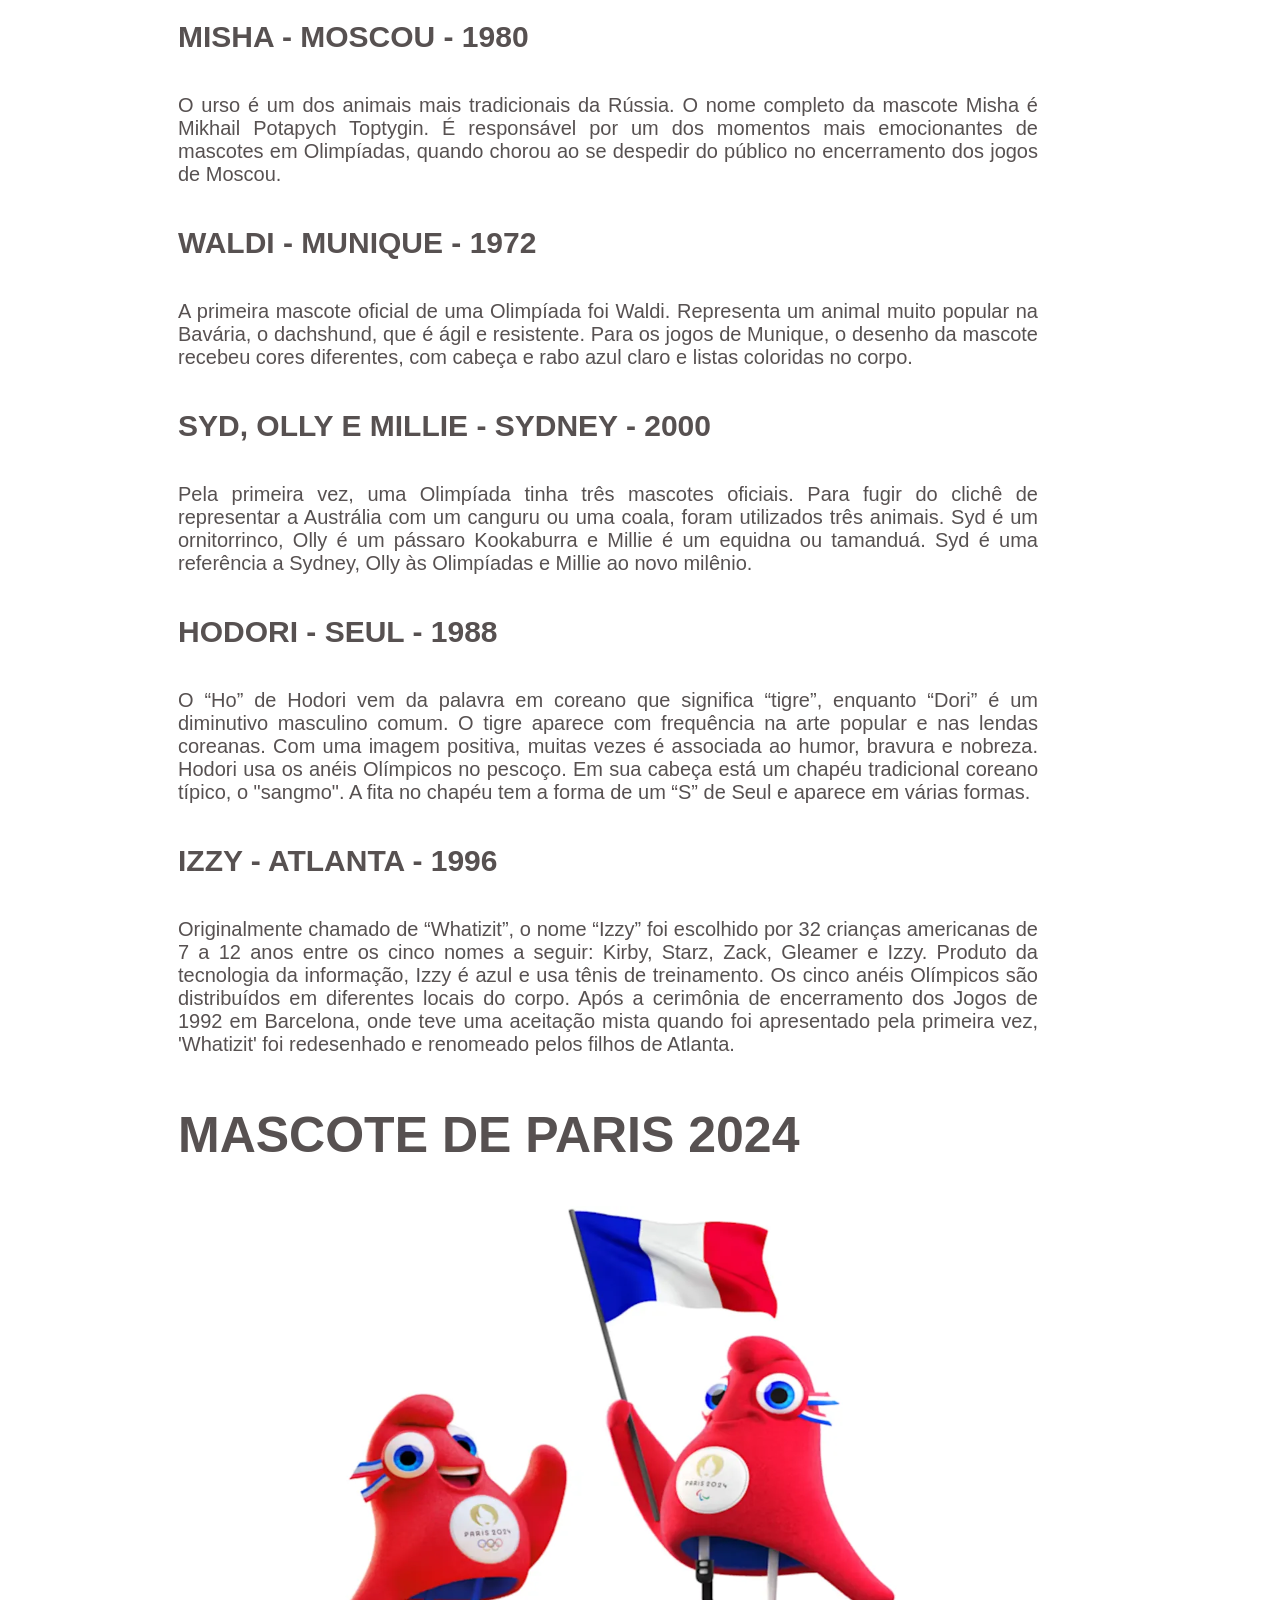
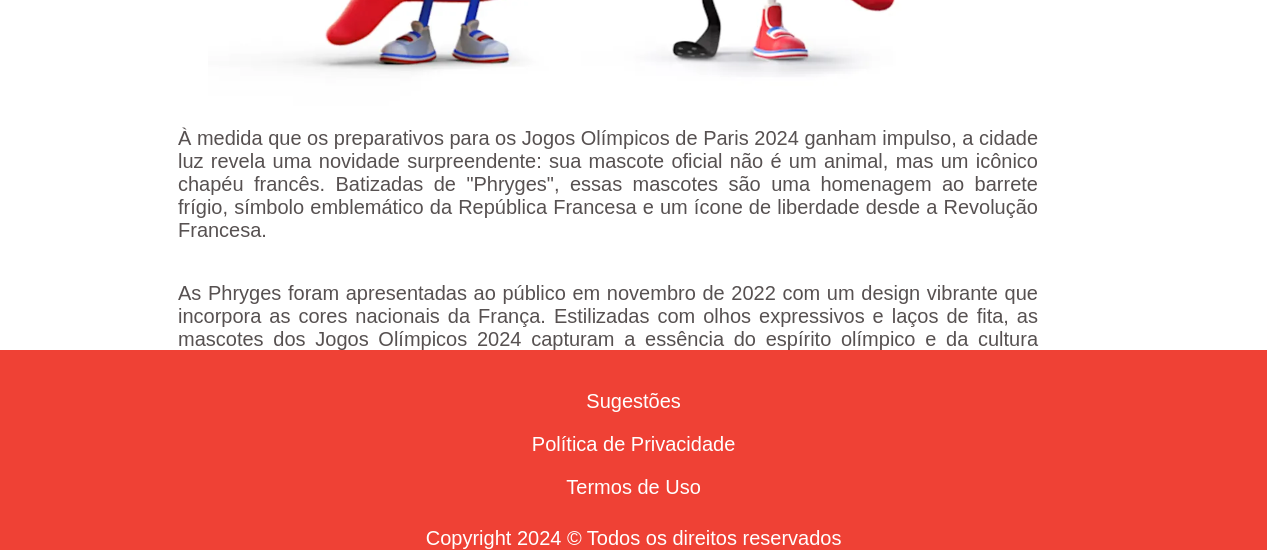
<file: Paris 2024/historia.html>
<!DOCTYPE html>
<html lang="pt-br">
<head>
    <meta charset="UTF-8">
    <meta name="viewport" content="width=device-width, initial-scale=1.0">
    <link rel="stylesheet" href="historia.css">
    <title>Paris 2024</title>
</head>
<body>
    <header>
        <section class="img1"><img src="Imagens/COI Logo.png" alt="Logo COI"></section>
        <section class="img2">
            <a href="index.html"><img src="Imagens/Logo header 130x100.png" alt=""></a>
        </section>
        <nav>
            <ul>
                <li><a href="historia.html">HISTÓRIA</a></li>
                <li><a href="curiosidades.html">CURIOSIDADES</a></li>
                <li><a href="recordes.html">RECORDES</a></li>
                <li><a href="#">CONTATO</a></li>
            </ul>
        </nav>
    </header>
    <main>
        <article>
            <h1>HISTÓRIA DAS OLIMPÍADAS</h1>
            <h2>A história das Olimpíadas remonta à Antiguidade, apesar de tais jogos terem se popularizado mesmo na Idade Contemporânea.</h2>
            <figure><img src="Imagens/Historia Olimpiadas 800x500.jpg" alt=""></figure>
            <p>As Olimpíadas originaram-se por volta do século VIII a.C., no contexto da antiga Hélade, isto é, o conjunto das cidades-estado da Grécia Clássica. A realização dos jogos ocorria na cidade de Olímpia – por isso o nome “Olimpíadas” –, para onde os cidadãos das outras cidades peregrinavam a fim de participarem das competições. O primeiro atleta a vencer uma prova em Olímpia teria sido Corobeu, em 776 a.C. – a prova era de corrida.</p>
            <p>Dentro da tradição mitológica, os jogos de Olímpia foram criados pelo herói Hércules, filho do deus Zeus com uma mortal. Hércules foi obrigado pela deusa Hera a realizar doze trabalhos considerados impossíveis. O quinto desses trabalhos consistia em limpar os currais do rei Áugias, que continha milhares de animais e não era limpo há mais de 30 anos. Após conseguir realizar o feito, Hércules decidiu inaugurar um festival esportivo em Olímpia, em homenagem a seu pai, Zeus.</p>
            <p>Essa explicação mitológica organizava o entendimento que se tinha sobre o esporte olímpico à época. Sempre que os jogos eram abertos, havia todo um rito de sacrifício de animais a Zeus e cada competição tinha em dada medida alguma relação com o culto a essa divindade.</p>
            <section class="txt1">
                <h2>MODALIDADES ESPORTIVAS ANTIGAS</h2>
                <p>Entre os esportes praticados nas antigas olimpíadas, estavam as corridas, chamadas de drómos, e suas modalidades. Em algumas delas, o atleta devia correr por cerca de 190 metros vestido com a armadura e as armas de um hoplita (soldado da linha de frente dos combates). Em termos de corridas, havia também as bigas e quadrigas. As primeiras eram carros de combate tracionados por dois cavalos; as segundas, por quatro cavalos. Havia ainda o péntatlhon (semelhante ao pentatlo atual), que reunia cinco esportes: 1) salto, 2) lançamento de disco, 3) lançamento de dardo, 4) corrida e 5) luta.</p>
                <p>É interessante destacar que as modalidades de lutas também eram bastante peculiares. Havia, por exemplo, a palé, que era algo próximo da atual luta greco-romana, isto é, sem socos e pontapés. Além da palé, o pýgme, comparado ao pugilato (boxe) contemporâneo, mas mais agressivo. Destaca-se ainda o mais devastador de todos, o pancrácio, que consistia em uma espécie de “vale-tudo”, que incluía cotoveladas, joelhadas, torções, cabeçadas etc.</p>
            </section>
            <section class="txt2">
                <h2>OLIMPÍADAS MODERNAS</h2>
                <p>"Escavações arqueológicas feitas em Olímpia entre os anos de 1875 e 1881 e o legado da Grécia inspiraram a criação do Comitê Olímpico Internacional (COI), em 1894. Coubertin foi o responsável pela fundação do órgão que regulamenta a competição."</p>
                <p>"A primeira edição dos Jogos Olímpicos modernos foi realizada na cidade de Atenas, em 1896. Participaram 14 países e 241 atletas homens, pois as mulheres eram proibidas de competir. Atletismo, ciclismo, esgrima, ginástica, halterofilismo, luta, natação e tênis foram as modalidades participantes."</p>
                <p>"A premiação com medalha de ouro passou a ser feita somente em 1904. Na primeira edição, os vencedores receberam medalhas de prata, e os demais foram premiados com medalhas de cobre e ramos de louro."</p>
                <p>"Desde seu início, as Olimpíadas só não foram realizadas nos anos de 1916, por causa da Primeira Guerra Mundial, e em 1940 e 1944, devido à Segunda Guerra Mundial."</p>
                <p>"Em 2016, a cidade do Rio de Janeiro sediou as Olimpíadas. Mais de 10 mil atletas concorreram em 41 modalidades esportivas. Nessa edição, o golfe e o rúgbi voltaram a participar dos jogos, ambos os esportes não participavam desde 1924."</p>
            </section>
            <section class="txt3">
                <h2>SÍMBOLOS OLÍMPICOS</h2>
                <p>"<strong>Aros:</strong> os cinco aros que compõem a bandeira olímpica representam, cada um deles, os cinco continentes do mundo. As cores azul, amarelo, preto, verde e vermelho são comuns nas bandeiras dos países que fazem parte do COI."</p>
                <p>"<strong>Tocha olímpica:</strong> a cada edição dos jogos, a tocha sai da Grécia e é transportada por diversos atletas até chegar à cerimônia de abertura. Acender a chama da tocha representa o início da celebração das Olimpíadas. O ato simboliza paz e amizade. Com a tocha, a pira olímpica é acendida, sendo apagada apenas ao final dos jogos. O design da tocha muda de acordo com a edição."</p>
                <p>"<strong>Mascote:</strong> a primeira mascote olímpica foi o cachorro Waldi, da raça Dachshund, nos jogos de Munique em 1972. As mascotes remetem aos sentidos de alegria e amizade, e são definidos de acordo com as características de cada país-sede."</p>
            </section>
        </article>
        <section class="mascotes">
            <h1>MASCOTES ICÔNICOS DAS OLIMPÍADAS</h1>
            <figure><img src="Imagens/Mascotes 800x500.jpg" alt=""></figure>
            <p>Mascotes das Olimpíadas costumam ficar na memória das pessoas. Com um papel fundamental, os mascotes são responsáveis por atrair o público para os jogos, transmitir valores olímpicos e representar a história, cultura e elementos da cidade que está sediando a edição.</p>
            <section class="txt_mascote">
                <h2>MISHA - MOSCOU - 1980</h2>
                <p>O urso é um dos animais mais tradicionais da Rússia. O nome completo da mascote Misha é Mikhail Potapych Toptygin. É responsável por um dos momentos mais emocionantes de mascotes em Olimpíadas, quando chorou ao se despedir do público no encerramento dos jogos de Moscou.</p>
                <h2>WALDI - MUNIQUE - 1972</h2>
                <p>A primeira mascote oficial de uma Olimpíada foi Waldi. Representa um animal muito popular na Bavária, o dachshund, que é ágil e resistente. Para os jogos de Munique, o desenho da mascote recebeu cores diferentes, com cabeça e rabo azul claro e listas coloridas no corpo.</p>
                <h2>SYD, OLLY E MILLIE - SYDNEY - 2000</h2>
                <p>Pela primeira vez, uma Olimpíada tinha três mascotes oficiais. Para fugir do clichê de representar a Austrália com um canguru ou uma coala, foram utilizados três animais. Syd é um ornitorrinco, Olly é um pássaro Kookaburra e Millie é um equidna ou tamanduá. Syd é uma referência a Sydney, Olly às Olimpíadas e Millie ao novo milênio.</p>
                <h2>HODORI - SEUL - 1988</h2>
                <p>O “Ho” de Hodori vem da palavra em coreano que significa “tigre”, enquanto “Dori” é um diminutivo masculino comum. O tigre aparece com frequência na arte popular e nas lendas coreanas. Com uma imagem positiva, muitas vezes é associada ao humor, bravura e nobreza. Hodori usa os anéis Olímpicos no pescoço. Em sua cabeça está um chapéu tradicional coreano típico, o "sangmo". A fita no chapéu tem a forma de um “S” de Seul e aparece em várias formas.</p>
                <h2>IZZY - ATLANTA - 1996</h2>
                <p>Originalmente chamado de “Whatizit”, o nome “Izzy” foi escolhido por 32 crianças americanas de 7 a 12 anos entre os cinco nomes a seguir: Kirby, Starz, Zack, Gleamer e Izzy. Produto da tecnologia da informação, Izzy é azul e usa tênis de treinamento. Os cinco anéis Olímpicos são distribuídos em diferentes locais do corpo. Após a cerimônia de encerramento dos Jogos de 1992 em Barcelona, ​​onde teve uma aceitação mista quando foi apresentado pela primeira vez, 'Whatizit' foi redesenhado e renomeado pelos filhos de Atlanta.</p>
            </section>
            <section class="mascote_paris">
                <h1>MASCOTE DE PARIS 2024</h1>
                <figure><img src="Imagens/mascote Paris 2024 800x500.png" alt=""></figure>
                <section class="txt_mascoteparis">
                    <p>À medida que os preparativos para os Jogos Olímpicos de Paris 2024 ganham impulso, a cidade luz revela uma novidade surpreendente: sua mascote oficial não é um animal, mas um icônico chapéu francês. Batizadas de "Phryges", essas mascotes são uma homenagem ao barrete frígio, símbolo emblemático da República Francesa e um ícone de liberdade desde a Revolução Francesa.</p>
                    <p>As Phryges foram apresentadas ao público em novembro de 2022 com um design vibrante que incorpora as cores nacionais da França. Estilizadas com olhos expressivos e laços de fita, as mascotes dos Jogos Olímpicos 2024 capturam a essência do espírito olímpico e da cultura francesa de maneira inovadora. As Olimpíadas estão marcadas para acontecerem de 26 de julho a 11 de agosto de 2024, seguidas pelos Jogos Paralímpicos de 28 de agosto a 8 de setembro.<p>
                </section>         
            </section>
        </section>
    </main>

    <footer>
        <ul>
            <li><a href="#">Sugestões</a></li>
            <li><a href="#">Política de Privacidade</a></li>
            <li><a href="#">Termos de Uso</a></li>
        </ul>
        <p>Copyright 2024 &copy; Todos os direitos reservados</p>
    </footer>
    
</body>
</html>
</file>
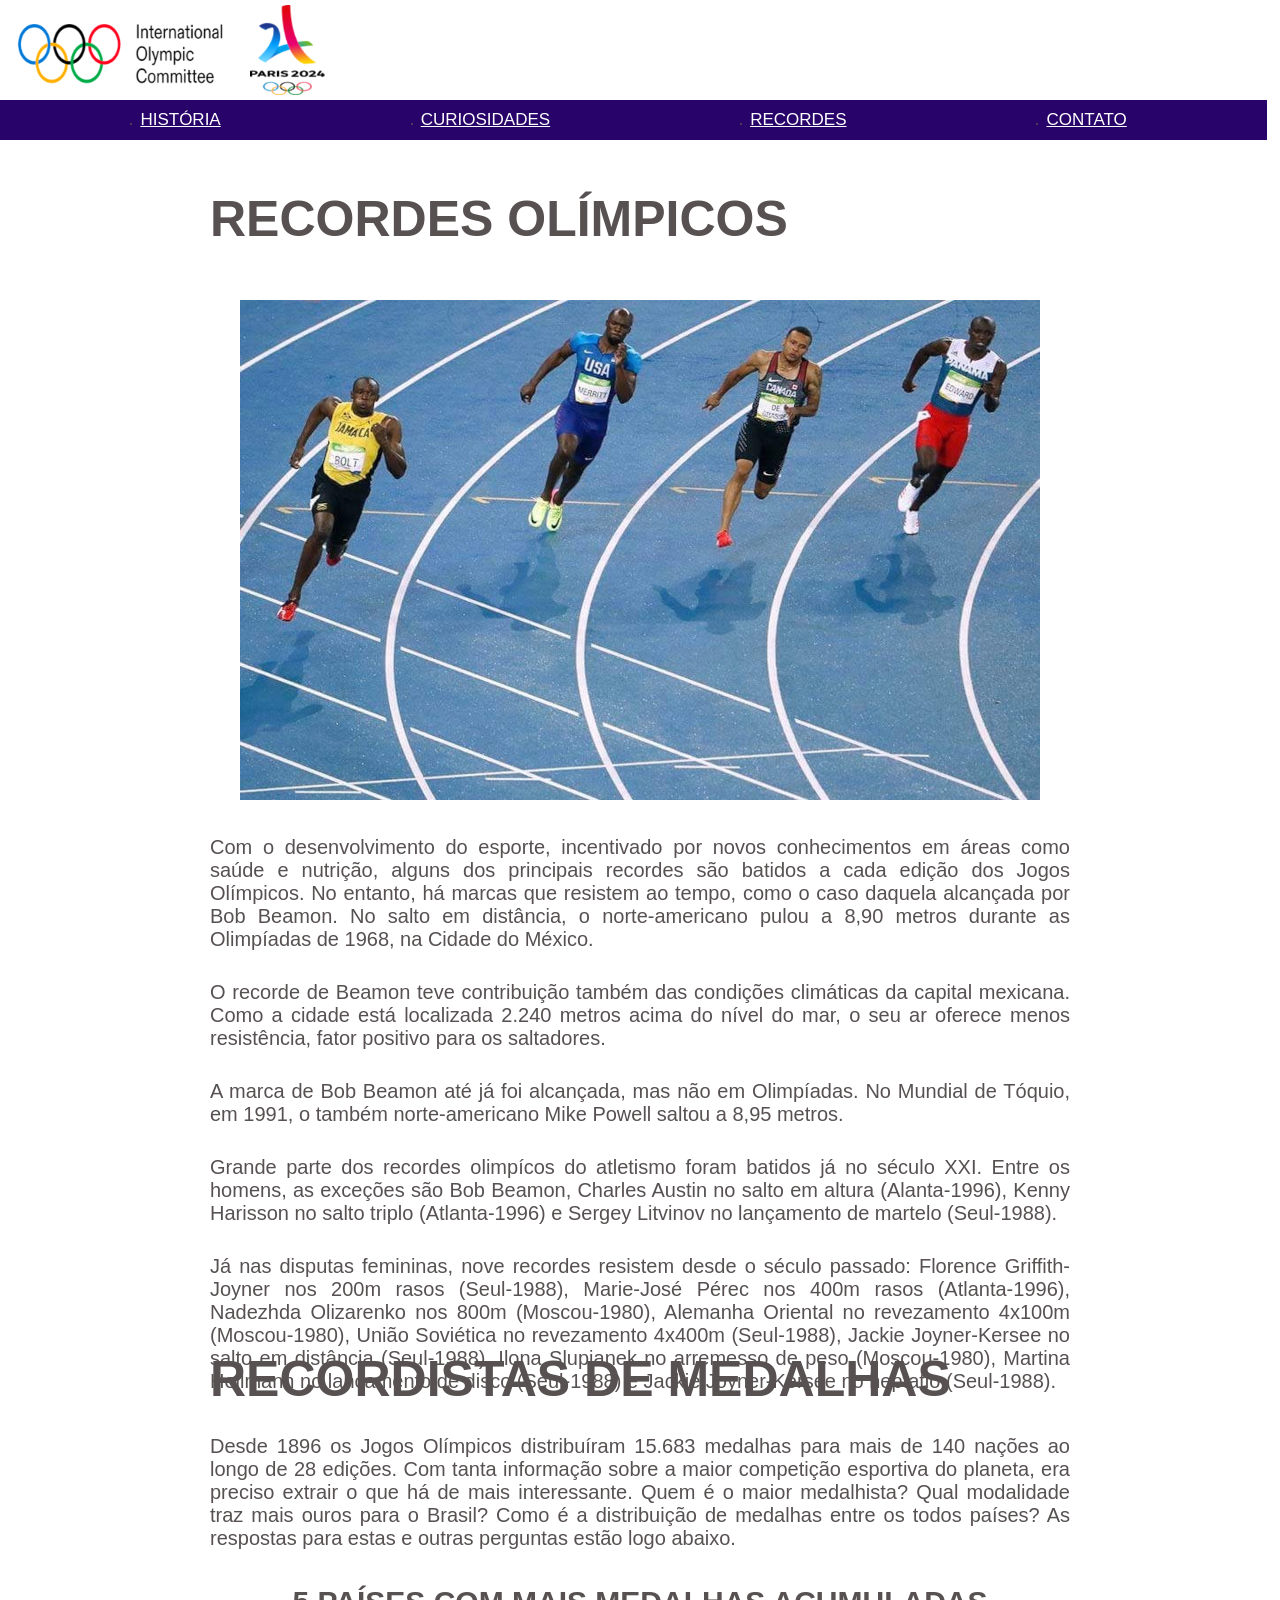
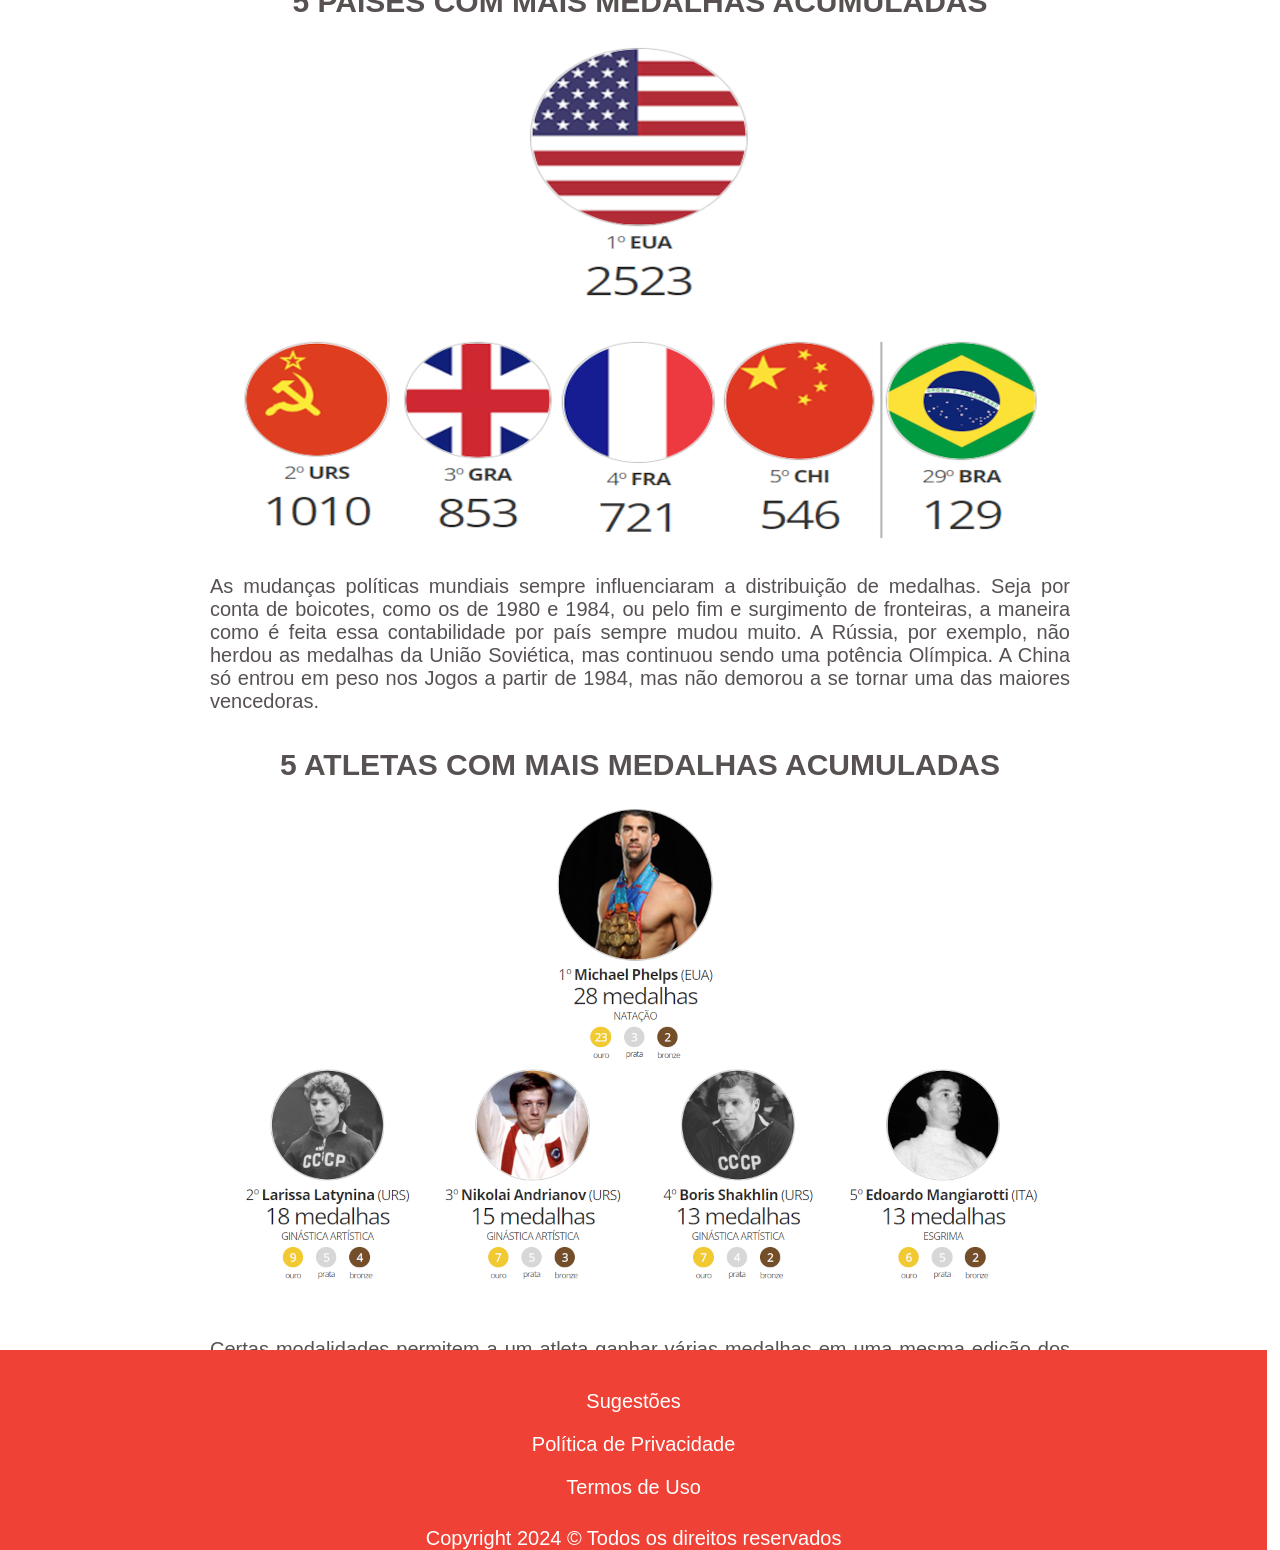
<file: Paris 2024/recordes.html>
<!DOCTYPE html>
<html lang="pt-br">
<head>
    <meta charset="UTF-8">
    <meta name="viewport" content="width=device-width, initial-scale=1.0">
    <link rel="stylesheet" href="recordes.css">
    <title>Paris 2024</title>
</head>
<body>
    <header>
        <section class="img1">
            <img src="Imagens/COI Logo.png" alt="Logo COI">
        </section>
        <section class="img2">
            <a href="index.html"><img src="Imagens/Logo header 130x100.png" alt=""></a>
        </section>
        <nav>
            <ul>
                <li><a href="historia.html">HISTÓRIA</a></li>
                <li><a href="curiosidades.html">CURIOSIDADES</a></li>
                <li><a href="recordes.html">RECORDES</a></li>
                <li><a href="#">CONTATO</a></li>
            </ul>
        </nav>
    </header>
    <main>
        <article>
            <h1>RECORDES OLÍMPICOS</h1>
            <figure><img src="Imagens/Recordes 800x500.jpg" alt=""></figure>
            <p>Com o desenvolvimento do esporte, incentivado por novos conhecimentos em áreas como saúde e nutrição, alguns dos principais recordes são batidos a cada edição dos Jogos Olímpicos. No entanto, há marcas que resistem ao tempo, como o caso daquela alcançada por Bob Beamon. No salto em distância, o norte-americano pulou a 8,90 metros durante as Olimpíadas de 1968, na Cidade do México.</p>
            <p>O recorde de Beamon teve contribuição também das condições climáticas da capital mexicana. Como a cidade está localizada 2.240 metros acima do nível do mar, o seu ar oferece menos resistência, fator positivo para os saltadores.</p>
            <p>A marca de Bob Beamon até já foi alcançada, mas não em Olimpíadas. No Mundial de Tóquio, em 1991, o também norte-americano Mike Powell saltou a 8,95 metros.</p>
            <p>Grande parte dos recordes olimpícos do atletismo foram batidos já no século XXI. Entre os homens, as exceções são Bob Beamon, Charles Austin no salto em altura (Alanta-1996), Kenny Harisson no salto triplo (Atlanta-1996) e Sergey Litvinov no lançamento de martelo (Seul-1988).</p>
            <p>Já nas disputas femininas, nove recordes resistem desde o século passado: Florence Griffith-Joyner nos 200m rasos (Seul-1988), Marie-José Pérec nos 400m rasos (Atlanta-1996), Nadezhda Olizarenko nos 800m (Moscou-1980), Alemanha Oriental no revezamento 4x100m (Moscou-1980), União Soviética no revezamento 4x400m (Seul-1988), Jackie Joyner-Kersee no salto em distância (Seul-1988), Ilona Slupianek no arremesso de peso (Moscou-1980), Martina Hellmann no lançamento de disco (Seul-1988) e Jackie Joyner-Kersee no heptatlo (Seul-1988).</p>
        </article>
        <section class="medalhas">
            <h1>RECORDISTAS DE MEDALHAS</h1>
            <p>Desde 1896 os Jogos Olímpicos distribuíram 15.683 medalhas para mais de 140 nações ao longo de 28 edições. Com tanta informação sobre a maior competição esportiva do planeta, era preciso extrair o que há de mais interessante. Quem é o maior medalhista? Qual modalidade traz mais ouros para o Brasil? Como é a distribuição de medalhas entre os todos países? As respostas para estas e outras perguntas estão logo abaixo.</p>
            <h2>5 PAÍSES COM MAIS MEDALHAS ACUMULADAS</h2>
            <figure><img src="Imagens/Medalhas 800x500.png" alt=""></figure>
            <p>As mudanças políticas mundiais sempre influenciaram a distribuição de medalhas. Seja por conta de boicotes, como os de 1980 e 1984, ou pelo fim e surgimento de fronteiras, a maneira como é feita essa contabilidade por país sempre mudou muito. A Rússia, por exemplo, não herdou as medalhas da União Soviética, mas continuou sendo uma potência Olímpica. A China só entrou em peso nos Jogos a partir de 1984, mas não demorou a se tornar uma das maiores vencedoras.</p>
            <h3>5 ATLETAS COM MAIS MEDALHAS ACUMULADAS</h3>
            <figure><img src="Imagens/Medalhistas 800x500.png" alt=""></figure>
            <p>Certas modalidades permitem a um atleta ganhar várias medalhas em uma mesma edição dos Jogos, mas isso não significa que seja fácil ser um multimedalhista. Vai levar algum tempo até que alguém supere o feito de Michael Phelps.</p>
        </section>
    </main>
    <footer>
        <ul>
            <li><a href="#">Sugestões</a></li>
            <li><a href="#">Política de Privacidade</a></li>
            <li><a href="#">Termos de Uso</a></li>
        </ul>
        <p>Copyright 2024 &copy; Todos os direitos reservados</p>
    </footer>
</body>
</html>
</file>
<file: Paris 2024/index.css>
* {
    margin: 0;
    padding: 0;
    box-sizing: border-box;
    font-size: 62.5%;
    color: rgb(87, 81, 81);
    font-family: Arial, Helvetica, sans-serif;
}

header {
    width: auto;
    height: 15rem;
    background: white;
    display: flex;
    flex-direction: column-reverse;
    position: relative;
}
header > .img1 > img {
    width: 30rem;
    position: absolute;
    top: -4rem;
    left: -3rem;
}

header > .img2 > img {
    width: 8rem;
    position: absolute;
    top: 0.5rem;
    left: 25rem;
}
/* Inicio do Menu de navegação */
nav {
    width: auto;
    height: 4rem;
    background: #28036a;
}

nav > ul {
    display: flex;
    flex-direction: row;
    gap: 20rem;
    justify-content: center;
    margin-top: 1rem;
}

nav > ul > li > a:hover {
    background: #EF4135;
    cursor: pointer;
    transition: 0.5s;
    border-bottom: 0.3rem solid white;
}

nav > ul > li > a {
    font-size: 1.7rem;
    color: white;
    list-style-type: none;
}
/* Fim do Menu de navegação */

/* Inicio do main */
main {
    width: 95vw;
    padding: 0 5rem 0 5rem;
    display: flex;
    flex-direction: column;
    align-items: center;
}
/* Inicio do article */
article {
    width: 75vw;
    height: 50rem;
    display: flex;
}

figure > img {
    width: 70rem;
}

.img_article > figure > img {
    margin-left: 10rem;
    margin-top: 4rem;
}


.texto_article > div > h1 {
    font-size: 4rem;
    margin-left: 10rem;
    margin-top: 4rem;
    margin-right: 10rem;
    text-align: justify;
}

.texto_article > div > p {
    font-size: 2rem;
    margin-left: 10rem;
    padding-top: 2rem;
    text-align: justify;
    margin-right: 10rem;
}
.texto_article > div > p > a {
    font-size: 2rem;
}
/* Fim do article */

/* Inicio Section Atletas */
.atletas {
    width: 75vw;
    height: 50rem;
    display: flex;
    align-items: center;
    gap: 3rem;
    position: relative;
    margin-top: 5rem;
}

.atletas > h1 {
    position: absolute;
    top: 0;
    font-size: 4rem;
    left: 8rem;
    margin-top: -2rem;
}

.noticia_1 > figure > img {
    width: 20rem;
    margin-left: 8.5rem;
}

.noticia_1 {
    width: 50vw;
    height: 40rem;
    display: flex;
    gap: 3rem;
    margin-top: 15rem;
}

.txt_atletas > h1 > a {
    font-size: 3rem;
    text-decoration: none;
}

.txt_atletas > h1 > a:hover {
    border-bottom: 0.2rem solid rgb(87, 81, 81);
}

.txt_atletas > p {
    font-size: 2rem;
    text-align: justify;
    margin-top: 2rem;
    padding-right: 4rem;
}

.txt_atletas {
    display: flex;
    flex-direction: column;
}

.noticia_2 {
    width: 50vw;
    height: 40rem;
    display: flex;
    gap: 3rem;
    margin-top: 15rem;
}

.noticia_2 > figure > img {
    width: 20rem;
}

.parag_atletas > h1 > a {
    font-size: 3rem;
    text-decoration: none;
}

.parag_atletas > h1 > a:hover {
    border-bottom: 0.2rem solid rgb(87, 81, 81);
}

.parag_atletas > p {
    font-size: 2rem;
    text-align: justify;
    margin-top: 2rem;
    padding-right: 8rem;
}

/* Fim da Section Atletas */
/* Inicio da Section Jogos */
.jogos {
    width: 75vw;
    height: 50rem;
    display: flex;
    align-items: center;
    gap: 5rem;
    position: relative;
    margin-top: 5rem;
    padding: 0 5rem 0 5rem;
}

.jogos > h1 {
    position: absolute;
    top: -7rem;
    font-size: 4rem;
    left: 8rem;
}

.tabela_medalhas {
    display: flex;
    flex-direction: column;
}

.tabela_medalhas > figure > img {
    width: 50rem;
    margin-left: 3rem;
    border: 0.2rem solid rgb(87, 81, 81);
}

.tabela_medalhas > h1 {
    font-size: 3rem;
    margin-left: 3rem;
    margin-bottom: 1rem;
}

.tabela_medalhas > p > a {
    font-size: 2rem;
    margin-left: 3rem;
    text-decoration: none;
}

.tabela_medalhas > p > a:hover {
    border-bottom: 0.2rem solid rgb(87, 81, 81);
}

.calendario {
    display: flex;
    gap: 3rem;
}

.calendario > figure > img {
    width: 40rem;
}

.txt_calendario {
    display: flex;
    flex-direction: column;
    gap: 2rem;
}

.txt_calendario > h1 > a {
    font-size: 3rem;
    text-decoration: none;
}

.txt_calendario > h1 > a:hover {
    border-bottom: 0.2rem solid rgb(87, 81, 81);
}

.txt_calendario > p {
    font-size: 2rem;
    text-align: justify;
}

.txt_calendario > p > a {
    font-size: 1.5rem;
}
/* Fim da Section Jogos */
/* Inicio da Section Paris */
.paris {
    width: 75vw;
    height: 50rem;
    display: flex;
    align-items: center;
    gap: 5rem;
    position: relative;
    margin-top: 3.5rem;
    justify-content: center;
    margin-top: 10rem;
}

.paris > h1 {
    position: absolute;
    top: -7rem;
    font-size: 4rem;
    left: 8rem;
}

.paris > figure > a > img {
    width: 70rem;
    margin-left: 8rem;
}

.txt_paris {
    width: 40vw;
    height: 41rem;
    display: flex;
    flex-direction: column;
    gap: 3rem;
}

.txt_paris > h1 > a {
    font-size: 5rem;
    text-decoration: none;
}

.txt_paris > h1 > a:hover {
    border-bottom: 0.2rem solid rgb(87, 81, 81);
}

.txt_paris > p {
    font-size: 2rem;
    text-align: justify;
    padding-right: 11.5rem;
}
/* Fim da Section Paris */
/* Inicio da Section Mapa */
.mapa {
    width: 80vw;
    height: 50rem;
    display: flex;
    justify-content: center;
    align-items: center;
}

.mapa > iframe {
    width: 80rem;
}
/* Fim da Section Mapa */
/* Fim do main */

/* Inicio do Footer */
footer {
    width: auto;
    height: 20rem;
    background: #EF4135;
    display: flex;
    flex-direction: column;
    align-items: center;
    position: relative;
}

footer > ul {
    list-style-type: none;
    text-align: center;
    margin: 2rem;
}

footer > ul > li > a {
    font-size: 2rem;
    text-decoration: none;
    color: white;
}

footer > ul > li > a:hover {
    border-bottom: 0.2rem solid white;
}

footer > ul > li {
    margin: 2rem;
}

footer > p {
    font-size: 2rem;
    color: white;
    position: absolute;
    bottom: 0;
}
/* Fim do Footer */
</file>
<file: Torcida Feminina/styles.css>
* {
    padding: 0;
    margin: 0;
    box-sizing: border-box;
}

#container {
    overflow-x: auto;
    overflow-y: auto;
}

header {
    height: 200px;
    position: relative;
}

nav {
    width: 100%;
    height: 35px;
    background: rgb(253, 153, 153);
    position: absolute;
    bottom: 0;
}
.menu_principal > ul > li {
    display: inline-block;
    padding: 5px 115px;
    list-style-type: none;
    font-size: 22px;
    font-family: "Rajdhani", sans-serif;
    font-weight: 500;
    font-style: normal;
}

.menu_principal > ul {
    margin-left: 15%;
}

.menu_principal > ul > li:hover {
    color: rgb(255, 255, 255);
    cursor: pointer;
    background: rgba(255, 255, 255, 0.205);
    transition: 0.5s;
    border-bottom: 2px solid black;
    font-size: 20px;
}

body {
    background: linear-gradient(180deg, rgb(232, 77, 152), rgb(248, 148, 196),rgb(255, 253, 254));
}

figure > img {
    position: absolute;
    width: 180px;
    top: 10px;
    left: 5px;
}

.nome_torcida {
    font-size: 80px;
    position: absolute;
    text-align: center;
    color: rgb(198, 134, 134);
    top: 30px;
    left: 30%;
    text-shadow: 2px 2px 2px rgb(255, 255, 255);
    font-family: "Anton", sans-serif;
    font-weight: 400;
    font-style: normal;
}


.position {
    position: relative;
    top: 1000px;
}

.classificacao {
    position: absolute;
    padding: 60% 50% 0 5%;
    margin: 0 40px;
    top: -400px;
}

.jogos {
    position: absolute;
    top: 620px;
    left: 500px;
}

.position2 {
    position: relative;
    
}

.historia {
    position: relative;
}



.jogos img {
    position: absolute;
    
}

.jogos h1 {
    margin: 50px 0;
    font-size: 30px;
    color: rgb(0, 0, 0);
}

.classificacao h1 {
    font-size: 30px;
    color: rgb(0, 0, 0);
}


.texto > p {
    position: absolute;
    color: rgb(0, 0, 0);
    text-align: justify;
    font-size: 24px;
    left: px;
    top: 620px;
}

.historia {
    position: relative;
}

.imagem_elenco {
    position: absolute;
    left: 220px;
    top: 20px;
    
}

.elenco {
    position: relative;
    width: 90%;
    height: 700px;
    background: rgba(255, 255, 255, 0.63);
    top: 880px;
    border: 5px solid black;
    border-radius: 20%;
    margin-left: 100px;
    text-shadow: 2px 2px rgb(253, 153, 153);
}

.jogadoras {
    position: relative;
}

.jogadoras img {
    position: absolute;
    top: 100px;
    left: 600px;
}

.elenco::before {
    content: "";
    position: absolute;
    inset: 0;
    background: url(Time\ 1200x600.jpeg) no-repeat ;
    background-size: cover;
    opacity: 0.3;
    border-radius: 20%;
}

.elenco > .jogadoras {
    margin-left: 50px;
    color: rgb(0, 0, 0);
    margin-top: 10px;
    font-size: 22px;
}

.goleiras {
    margin: 35px 0;
}

.defensoras {
    margin: 100px 0;
    position: absolute;
    margin-left: 70%;
    top: -20px;
}

.meio-campistas {
    margin: 100px 0;
    position: absolute;
    top: 200px;
}

.atacantes {
    margin: 100px 0;
    position: absolute;
    top: 330px;
    left: 70%;
}

.goleiras li {
    display: block;
}

.defensoras li {
    display: block;
}

.meio-campistas li {
    display: block;
}

.atacantes li {
    display: block;
}

.titulo {
    margin-left: 42%;
    font-size: 40px;
}

.classificacao h1 {
    margin: 50px 0;
    color: rgb(0, 0, 0);
    text-shadow: 2px 2px rgb(253, 153, 153);
}

.jogos p {
    margin-left: 20px;
    margin-top: 250px;
}

.jogos h1 {
    color: rgb(0, 0, 0);
    text-shadow: 2px 2px rgb(253, 153, 153);
}

.classificacao p {
    margin-top: 10px;
}

.classificacao a {
    font-size: 20px;
    color: rgb(0, 0, 0);
    text-shadow: 2px 2px rgb(253, 153, 153);
    
}

.jogos a {
    font-size: 20px;
    color: rgb(0, 0, 0);
    text-shadow: 2px 2px rgb(253, 153, 153);
}

.produtos {
    width: 100%;
    height: 700px;
    position: relative;
    margin-top: 87%;
}

.socia_ouro {
    width: 25%;
    height: 600px;
    position: absolute;
    background: rgba(214, 149, 7, 0.696);
    border: 1px solid black;
    top: 70px;
    left: 20px;
    border-radius: 20%;
}

.socia_ouro > button {
    position: absolute;
    left: 140px;
    bottom: 10px;
    width: 100px;
    height: 40px;
    background: rgb(0, 0, 0);
    color: rgb(214, 148, 7);
    font-size: 20px;
}

.socia_prata {
    width: 25%;
    height: 600px;
    position: absolute;
    background: rgb(168, 159, 159);
    border: 1px solid black;
    top: 70px;
    left: 37%;
    border-radius: 20%;
}

.socia_prata > button {
    position: absolute;
    left: 140px;
    bottom: 10px;
    width: 100px;
    height: 40px;
    background: rgb(0, 0, 0);
    color: rgb(168, 159, 159);
    font-size: 20px;
}

.socia_bronze {
    width: 25%;
    height: 600px;
    position: absolute;
    background: rgba(172, 88, 10, 0.598);
    border: 1px solid black;
    top: 70px;
    right: 20px;
    border-radius: 20%;
}

.socia_bronze > button {
    position: absolute;
    left: 150px;
    bottom: 10px;
    width: 100px;
    height: 40px;
    background: rgb(0, 0, 0);
    color: rgb(172, 88, 10);
    font-size: 20px;
}

.socia_ouro h1 {
    position: absolute;
    left: 100px;
    top: 20px;
    font-size: 25px;
}

.socia_ouro > ul > li {
    margin-top: 70px;
    margin-left: 30px;
    font-size: 20px;
}

.socia_prata h1 {
    position: absolute;
    left: 110px;
    top: 20px;
    font-size: 25px;
}

.socia_prata > ul > li {
    margin-top: 70px;
    margin-left: 30px;
    font-size: 20px;
}

.socia_bronze h1 {
    position: absolute;
    left: 110px;
    top: 20px;
    font-size: 25px;
}

.socia_bronze > ul > li {
    margin-top: 70px;
    margin-left: 30px;
    font-size: 20px;
}

.socia_ouro p {
    position: absolute;
    font-size: 50px;
    bottom: 60px;
    left: 80px;
}

.socia_prata p {
    position: absolute;
    font-size: 50px;
    bottom: 60px;
    left: 90px;
}

.socia_bronze p {
    position: absolute;
    font-size: 50px;
    bottom: 60px;
    left: 90px;
}

.produtos > h1 {
    position: absolute;
    left: 570px;
    top: 10px;
    font-size: 30px;
    text-shadow: 2px 2px rgb(253, 153, 153);
}

footer {
    position: relative;
    width: 100%;
    height: 200px;
    background: rgba(214, 121, 212, 0.809);
}

footer > ul > li {
    display: block;
    text-align: center;
    margin-top: 30px;
    font-size: 20px;
}

footer > ul > li > a {
    color: black;
}

footer > ul {
    position: absolute;
    left: 44%;
}

footer > p {
    position: absolute;
    left: 40%;
    bottom: 0;
}

.redes_sociais > img {
    width: 40px;
    margin-left: 20px;
}

.redes_sociais {
    position: absolute;
    right: 10px;
    bottom: 0;
}

aside > p {
    position: absolute;
    right: 130px;
    bottom: 60px;
    font-size: 22px;
}

aside > img {
    position: absolute;
    width: 260px;
    left: 20px;
    bottom: 0;
}
</file>
<file: Magia Pet/Projeto Final/style.css>
* {
    padding: 0;
    margin: 0;
    box-sizing: border-box;
    font-size: 62.5%;
    color: rgb(83, 52, 52);
}
header {
    display: flex;
    flex-direction: row;
}

.frase > h1 {
    font-size: 8rem;
    margin-left: 10vw;
    margin-top: 10vh;
}

body {
    background: #EBE8E4;
}

.historia {
    padding: 3rem 10rem;
    width: 50vw;
    height: 40rem;
}

.historia > h1 {
    font-size: 5rem;
}

.historia > p > em {
    font-size: 2.5rem;
}

.historia > p {
    margin-top: 3rem;
    font-size: 3rem;
}

.hospedagens {
    width: auto;
    height: 80rem;
    margin: 10rem 0;
}

.titulo {
    display: flex;
    justify-content: center;
    margin-top: 2rem;
}

.planos {
    display: flex;
    align-items: center;
    justify-content: center;
    margin-top: 10rem;
}

.gold {
    width: 20vw;
    height: 60rem;
    border: 0.2rem solid black;
    border-radius: 5%;
    display: flex;
    align-items: center;
    flex-direction: column;
    position: relative;
}

.gold::before {
    content: "";
    position: absolute;
    inset: 0;
    background: url(imagem\ 3\ 500x400.jpg) no-repeat ;
    background-size: cover;
    opacity: 0.2;
    border-radius: 5%;
}

.silver {
    width: 20vw;
    height: 60rem;
    border: 0.2rem solid black;
    border-radius: 5%;
    margin-left: 2rem;
    display: flex;
    align-items: center;
    flex-direction: column;
    position: relative;
}

.silver::before {
    content: "";
    position: absolute;
    inset: 0;
    background: url(imagem\ 2\ 500x400.jpg) no-repeat;
    background-size: cover;
    background-position: center;
    opacity: 0.2;
    border-radius: 5%;
}
.bronze {
    width: 20vw;
    height: 60rem;
    border: 0.2rem solid black;
    border-radius: 5%;
    margin-left: 2rem;
    display: flex;
    align-items: center;
    flex-direction: column;
    position: relative;
}

.bronze::before {
    content: "";
    position: absolute;
    inset: 0;
    background: url(Imagem\ 1\ 500x700.jpg) no-repeat;
    background-size: cover;
    background-position: center;
    opacity: 0.2;
    border-radius: 5%;
}
.titulo h1 {
    font-size: 4rem;
}

.titulo_ouro > h1 {
    font-size: 3.5rem;
    margin-top: 2rem;
}

.gold > ul {
    display: block;
}

.gold > ul > li {
    margin: 3rem;
    font-size: 3rem;
}

.preco_ouro {
    font-size: 10rem;
}

.titulo_prata > h1 {
    font-size: 3.5rem;
    margin-top: 2rem;
}

.silver ul {
    display: block;
}

.silver > ul > li {
    margin: 3rem;
    font-size: 3rem;
}


.preco_prata > p {
    font-size: 6.5rem;
    position: absolute;
    bottom: 2.7rem;
    left: 4rem;
}

.titulo_bronze {
    font-size: 5rem;
}

.bronze > ul > li {
    margin: 3rem;
    font-size: 3rem;
}

.preco_bronze {
    font-size: 10rem;
    position: absolute;
    bottom: 2.7rem;
    left: 8rem;
}

article {
    display: flex;
    width: 98vw;
    height: 50rem;
}

.depoimentos {
    width: 50vw;
    height: 60rem;
    flex-direction: column;
}

.textos_depo {
    display: flex;
    align-items: center;
    justify-content: center;
    gap: 3rem;
}

.titulo_depo > h1 {
    font-size: 5rem;
    display: flex;
    justify-content: center;
    margin: 5rem;
}

.textos_depo > div {
    width: 15vw;
    height: 30rem;
    font-size: 4rem;
}

div > p {
    margin-top: 2rem;
}

strong {
    font-size: 3rem;
}

.formulario {
    display: flex;
    flex-direction: column;
    align-items: center;
    width: 70vw;
    height: 40rem;
    position: relative;
}

form {
    font-size: 6rem;
    display: flex;
    flex-direction: column;
    gap: 1rem;
}

form > p > input {
    position: absolute;
    left: 100rem;
}

.titulo_form {
    position: absolute;
    font-size: 5rem;
    top: -6rem;
    left: 75rem;
}

.botao > p > input {
    font-size: 3rem;
    position: absolute;
    left: 90rem;
}

footer {
    width: auto;
    height: 25rem;
    background:#dabc9579;
    position: relative;
}


footer > ul > li {
    display: block;
    text-align: center;
    margin-top: 2rem;
    font-size: 3.5rem;
}

footer > ul > li > a {
    color: black;
    text-decoration: none;
}

footer > ul {
    position: absolute;
    left: 44%;
}

footer > p {
    position: absolute;
    left: 73rem;
    bottom: 0;
    font-size: 2rem;
}

.redes_sociais > img {
    width: 4rem;
    margin-left: 2rem;
}

.redes_sociais {
    position: absolute;
    right: 1rem;
    bottom: 0;
}

aside > p {
    position: absolute;
    right: 13rem;
    bottom: 6rem;
    font-size: 2.2rem;
}

aside > img {
    position: absolute;
    width: 26rem;
    left: 2rem;
    bottom: 0;
}
</file>
<file: Card/card.css>
* {
    padding: 0;
    margin: 0;
    box-sizing: border-box;
    font-size: 62.5%;
}
/* https://www.yugioh-card.com/lat-am/pt/ */
body {
    background: url(dd6el0h-967ae16c-a605-4aee-b505-e3f59e9f61db.jpg) no-repeat fixed;
    background-size: cover;
}

main {
    width: 100vw;
    height: 200vh;
    display: flex;
    align-items: center;
    flex-direction: column;
    gap: 5rem;
    position: relative;
}

nav {
    width: 20rem;
    height: 65rem;
    border: 0.5rem inset grey;
    background: rgba(255, 255, 255, 0.514);
    position: absolute;
    position: fixed;
    left: 0;
    display: flex;
    flex-direction: column;
    align-items: center;
}
nav > h1 {
    font-size: 2.5rem;
    padding: 1rem;
    text-align: center;
}

nav > ul {
    font-size: 3rem;
    display: flex;
    flex-direction: column;
    align-items: center;
    gap: 5rem;
    margin-top: 9rem;
}

nav > figure > img {
    width: 19rem;
    height: 19rem;
}
nav > ul > li {
    list-style-type: none;
}
nav > ul > li:hover{
    background: rgba(0, 0, 0, 0.452);
    border-bottom: 0.2rem solid black;
    cursor: pointer;
}

.promocao {
    width: 50vw;
    height: 20rem;
    background-color: rgba(0, 0, 0, 0.726);
    border-radius: 2rem;
    margin-top: 10rem;
    display: flex;
    flex-direction: column;
    align-items: center;
    justify-content: center;
    color: #daa520;
    overflow: hidden;
}
.promocao > h1 {
    font-size: 5rem;
}

.promocao > p {
    font-size: 3rem;
    text-align: justify;
    padding: 1rem;
}
.cards {
    width: 100vw;
    height: 100vh;
    display: flex;
    justify-content: center;
    gap: 5rem;
    margin-top: 8rem;
}

.obelisco {
    width: 30rem;
    height: 40rem;
    background: rgb(35, 154, 233);
    position: relative;
    overflow: hidden;
    font-size: 1.5rem;
    color: black;
    display: flex;
    flex-direction: column;
    align-items: center;
}
.obelisco > figure > img {
    width: 20rem;
    margin-top: 2.9rem;
    border: 1rem solid grey;
}

.tituloob {
    width: 80%;
    height: 3rem;
    border: 0.5rem solid rgba(128, 128, 128, 0.699);
    font-size: 2.3rem;
    display: flex;
    justify-content: center;
    align-items: center;
    margin-top: 1.5rem;
    box-shadow: 0.3rem 0.3rem rgba(128, 128, 128, 0.438);
    color: #daa520;
}
.bolinha {
    display: flex;
    position: absolute;
    top: 5.2rem;
    right: 5rem;
}
.obelisco > .bolinha > div {
    width: 2rem;
    height: 2rem;
    border-radius: 50rem;
    background: grey;
}

.obelisco > .bolinha > div > img {
    width: 2rem;
}

.textoob {
    width: 80%;
    height: 10rem;
    border: 0.5rem solid rgb(131, 91, 18);
    margin-top: 0.5rem;
    box-shadow: 0.3rem 0.3rem rgba(131, 91, 18, 0.438);
    background: rgba(0, 0, 255, 0.295);
}
.textoob > p {
    font-size: 1.1rem;
    padding: 0.5rem;
    text-align: justify;
}

.forcas {
    width: 60%;
    height: 1rem;
    display: flex;
    justify-content: center;
    margin-left: 9rem;
}
.forcas > p {
    font-size: 1.5rem;
}
.slifer {
    width: 30rem;
    height: 40rem;
    background: rgb(243, 71, 71);
    position: relative;
    overflow: hidden;
    font-size: 1.5rem;
    color: black;
    display: flex;
    flex-direction: column;
    align-items: center;
}
.slifer > figure > img {
    width: 20rem;
    margin-top: 3rem;
    border: 1rem solid grey;
}
.titulosl {
    width: 80%;
    height: 3rem;
    border: 0.5rem solid rgba(128, 128, 128, 0.699);
    font-size: 2.3rem;
    display: flex;
    justify-content: center;
    align-items: center;
    margin-top: 1.5rem;
    box-shadow: 0.3rem 0.3rem rgba(128, 128, 128, 0.438);
    color: #daa520;
}
.estrelinha {
    display: flex;
    position: absolute;
    top: 5.2rem;
    right: 5rem;
}
.slifer > .estrelinha > div {
    width: 2rem;
    height: 2rem;
    border-radius: 50rem;
    background: grey;
}

.slifer > .estrelinha > div > img {
    width: 2rem;
}

.textosl {
    width: 80%;
    height: 10rem;
    border: 0.5rem solid rgb(131, 91, 18);
    margin-top: 0.5rem;
    box-shadow: 0.3rem 0.3rem rgba(131, 91, 18, 0.438);
    background: rgba(255, 166, 0, 0.363);
}
.textosl > p {
    font-size: 1.1rem;
    padding: 0.5rem;
    text-align: justify;
}

.forcasl {
    width: 60%;
    height: 1rem;
    display: flex;
    justify-content: center;
    margin-left: 9rem;
    margin-top: 2.5rem;
}
.forcasl > p {
    font-size: 1.5rem;
}

.ra {
    width: 30rem;
    height: 40rem;
    background: rgb(224, 224, 81);
    position: relative;
    overflow: hidden;
    font-size: 1.5rem;
    color: black;
    display: flex;
    flex-direction: column;
    align-items: center;
}
.ra > figure > img {
    width: 20rem;
    margin-top: 3rem;
    border: 1rem solid grey;
}
.titulora {
    width: 80%;
    height: 3rem;
    border: 0.5rem solid rgba(128, 128, 128, 0.699);
    font-size: 2.3rem;
    display: flex;
    justify-content: center;
    align-items: center;
    margin-top: 1.5rem;
    box-shadow: 0.3rem 0.3rem rgba(128, 128, 128, 0.438);
    color: #daa520;
}
.bola {
    display: flex;
    position: absolute;
    top: 5.2rem;
    right: 5rem;
}
.ra > .bola > div {
    width: 2rem;
    height: 2rem;
    border-radius: 50rem;
    background: grey;
}

.ra > .bola > div > img {
    width: 2rem;
}

.textora {
    width: 80%;
    height: 10rem;
    border: 0.5rem solid rgb(131, 91, 18);
    margin-top: 0.5rem;
    box-shadow: 0.3rem 0.3rem rgba(131, 91, 18, 0.438);
    background: rgba(255, 166, 0, 0.363);
}
.textora > p {
    font-size: 1.1rem;
    padding: 0.5rem;
    text-align: justify;
}

.forcara {
    width: 60%;
    height: 1rem;
    display: flex;
    justify-content: center;
    margin-left: 10rem;
    margin-top: 3.8rem;
}
.forcara > p {
    font-size: 1.5rem;
}


.obelisco span:nth-of-type(1) {
    position: absolute;
    top: 0;
    background: linear-gradient(to right, transparent, blue, black);
    width: 99.8%;
    height: 1rem;
    animation: borda1 4s linear infinite;
}

.obelisco span:nth-of-type(2) {
    position: absolute;
    right: 0;
    background: linear-gradient(to bottom, transparent, black, blue);
    width: 1rem;
    height: 99.8%;
    animation: borda2 4s linear infinite;
    animation-delay: 2s;
}

.obelisco span:nth-of-type(3) {
    position: absolute;
    bottom: 0;
    background: linear-gradient(to left, transparent, blue, black);
    width: 99.8%;
    height: 1rem;
    animation: borda3 4s linear infinite;
}

.obelisco span:nth-of-type(4) {
    position: absolute;
    left: 0;
    background: linear-gradient(to top, transparent, black, blue);
    width: 1rem;
    height: 99.8%;
    animation: borda4 4s linear infinite;
    animation-delay: 2s;
}

/* ANIMAÇÃO DAS BORDAS */

@keyframes borda1 {
    0% {
        transform: translateX(-100%);
    }
    100% {
        transform: translateX(100%);
    }    
}

@keyframes borda2 {
    0% {
        transform: translateY(-100%);
    }
    100% {
        transform: translateY(100%);
    }    
}

@keyframes borda3 {
    0% {
        transform: translateX(100%);
    }
    100% {
        transform: translateX(-100%);
    }    
}

@keyframes borda4 {
    0% {
        transform: translateY(100%);
    }
    100% {
        transform: translateY(-100%);
    }    
}

.slifer span:nth-of-type(1) {
    position: absolute;
    top: 0;
    background: linear-gradient(to right, transparent, red, black);
    width: 99.8%;
    height: 1rem;
    animation: borda1 4s linear infinite;
}

.slifer span:nth-of-type(2) {
    position: absolute;
    right: 0;
    background: linear-gradient(to bottom, transparent, black, red);
    width: 1rem;
    height: 99.8%;
    animation: borda2 4s linear infinite;
    animation-delay: 2s;
}

.slifer span:nth-of-type(3) {
    position: absolute;
    bottom: 0;
    background: linear-gradient(to left, transparent, red, black);
    width: 99.8%;
    height: 1rem;
    animation: borda3 4s linear infinite;
}

.slifer span:nth-of-type(4) {
    position: absolute;
    left: 0;
    background: linear-gradient(to top, transparent, black, red);
    width: 1rem;
    height: 99.8%;
    animation: borda4 4s linear infinite;
    animation-delay: 2s;
}

/* ANIMAÇÃO DAS BORDAS */

@keyframes borda1 {
    0% {
        transform: translateX(-100%);
    }
    100% {
        transform: translateX(100%);
    }    
}

@keyframes borda2 {
    0% {
        transform: translateY(-100%);
    }
    100% {
        transform: translateY(100%);
    }    
}

@keyframes borda3 {
    0% {
        transform: translateX(100%);
    }
    100% {
        transform: translateX(-100%);
    }    
}

@keyframes borda4 {
    0% {
        transform: translateY(100%);
    }
    100% {
        transform: translateY(-100%);
    }    
}

.ra span:nth-of-type(1) {
    position: absolute;
    top: 0;
    background: linear-gradient(to right, transparent, rgb(233, 195, 28), black);
    width: 99.8%;
    height: 1rem;
    animation: borda1 4s linear infinite;
}

.ra span:nth-of-type(2) {
    position: absolute;
    right: 0;
    background: linear-gradient(to bottom, transparent, black, rgb(233,195,28));
    width: 1rem;
    height: 99.8%;
    animation: borda2 4s linear infinite;
    animation-delay: 2s;
}

.ra span:nth-of-type(3) {
    position: absolute;
    bottom: 0;
    background: linear-gradient(to left, transparent, rgb(233,195,28), black);
    width: 99.8%;
    height: 1rem;
    animation: borda3 4s linear infinite;
}

.ra span:nth-of-type(4) {
    position: absolute;
    left: 0;
    background: linear-gradient(to top, transparent, black, rgb(233,195,28));
    width: 1rem;
    height: 99.8%;
    animation: borda4 4s linear infinite;
    animation-delay: 2s;
}

/* ANIMAÇÃO DAS BORDAS */

@keyframes borda1 {
    0% {
        transform: translateX(-100%);
    }
    100% {
        transform: translateX(100%);
    }    
}

@keyframes borda2 {
    0% {
        transform: translateY(-100%);
    }
    100% {
        transform: translateY(100%);
    }    
}

@keyframes borda3 {
    0% {
        transform: translateX(100%);
    }
    100% {
        transform: translateX(-100%);
    }    
}

@keyframes borda4 {
    0% {
        transform: translateY(100%);
    }
    100% {
        transform: translateY(-100%);
    }    
}

footer {
    width: 100vw;
    height: 30rem;
    background-color: rgba(255, 255, 255, 0.527);
}
</file>
<file: Paris 2024/curiosidades.css>
* {
    margin: 0;
    padding: 0;
    box-sizing: border-box;
    font-size: 62.5%;
    color: rgb(87, 81, 81);
    font-family: Arial, Helvetica, sans-serif;
}

header {
    width: 99vw;
    height: 15rem;
    background: white;
    display: flex;
    flex-direction: column;
    position: relative;
}


header > .img1 > img {
    width: 30rem;
    top: -4rem;
    left: -3rem;
    position: absolute;
}

header > .img2 > a > img {
    width: 7.5rem;
    top: 0.5rem;
    left: 25rem;
    position: absolute;
}
/* Inicio do Menu de navegação */
nav {
    width: 99vw;
    height: 4rem;
    background: #28036a;
    margin-top: 10rem;
}

nav > ul {
    display: flex;
    flex-direction: row;
    gap: 20rem;
    justify-content: center;
    margin-top: 1rem;
}

nav > ul > li > a:hover {
    background: #EF4135;
    cursor: pointer;
    transition: 0.5s;
    border-bottom: 0.3rem solid white;
}

nav > ul > li > a {
    font-size: 1.7rem;
    color: white;
    list-style-type: none;
}
/* Fim do Menu de navegação */
/* Inicio do Main */
main {
    display: flex;
    flex-direction: column;
    align-items: center;
}
/* Inicio do Article */
article {
    width: 75vw;
    height: 70rem;
    display: flex;
    flex-direction: column;
    align-items: center;
    margin-top: 3rem;
    position: relative;
}

article > h1 {
    font-size: 5rem;
    position: absolute;
    left: 5rem;
    top: 0;
}

article > p {
    font-size: 2rem;
    text-align: justify;
    margin: 0 5rem;
    padding: 1.5rem 0;
}
/* Fim do Article */
/* Incio da Section Texto Curiosidades */
.txt_curiosidades {
    width: 75vw;
    height: 190rem;
    display: flex;
    flex-direction: column;
}
.txt_curiosidades > p {
    font-size: 2rem;
    text-align: justify;
    margin: 0 5rem;
    padding: 1.5rem 0;
}
/* Fim do Main */
/* Inicio do Footer */
footer {
    width: 99vw;
    height: 20rem;
    background: #EF4135;
    display: flex;
    flex-direction: column;
    align-items: center;
    position: relative;
}

footer > ul {
    list-style-type: none;
    text-align: center;
    margin: 2rem;
}

footer > ul > li > a {
    font-size: 2rem;
    text-decoration: none;
    color: white;
}

footer > ul > li > a:hover {
    border-bottom: 0.2rem solid white;
}

footer > ul > li {
    margin: 2rem;
}

footer > p {
    font-size: 2rem;
    color: white;
    position: absolute;
    bottom: 0;
}
/* Fim do Footer */
</file>
<file: Paris 2024/historia.css>
* {
    margin: 0;
    padding: 0;
    box-sizing: border-box;
    font-size: 62.5%;
    color: rgb(87, 81, 81);
    font-family: Arial, Helvetica, sans-serif;
}

header {
    width: 99vw;
    height: 15rem;
    background: white;
    display: flex;
    flex-direction: column;
    position: relative;
}


header > .img1 > img {
    width: 30rem;
    top: -4rem;
    left: -3rem;
    position: absolute;
}

header > .img2 > a > img {
    width: 7.5rem;
    top: 0.5rem;
    left: 25rem;
    position: absolute;
}
/* Inicio do Menu de navegação */
nav {
    width: 99vw;
    height: 4rem;
    background: #28036a;
    margin-top: 10rem;
}

nav > ul {
    display: flex;
    flex-direction: row;
    gap: 20rem;
    justify-content: center;
    margin-top: 1rem;
}

nav > ul > li > a:hover {
    background: #EF4135;
    cursor: pointer;
    transition: 0.5s;
    border-bottom: 0.3rem solid white;
}

nav > ul > li > a {
    font-size: 1.7rem;
    color: white;
    list-style-type: none;
}
/* Fim do Menu de navegação */
/* Inicio do Main */
main {
    width: 95vw;
    height: 500rem;
    padding: 0 5rem 0 5rem;
    display: flex;
    flex-direction: column;
    align-items: center;
}
/* Inicio do Article */
article {
    width: 75vw;
    height: 210rem;
    display: flex;
    flex-direction: column;
    align-items: center;
    position: relative;
}

article > figure > img {
    width: 80rem;
    margin-top: 15rem;
    margin-bottom: 3rem;
}

article > h1 {
    font-size: 5rem;
    margin-top: 3rem;
    position: absolute;
    left: 5rem;
}

article > h2 {
    font-size: 2rem;
    position: absolute;
    left: 5rem;
    top: 10rem;
}

article > p {
    font-size: 2rem;
    margin: 0 5rem;
    padding: 1.5rem 0;
    text-align: justify;
}

/* Inicio da Section Txt1 */
.txt1 {
    width: 75vw;
    height: 22rem;
    display: flex;
    flex-direction: column;
    align-items: center;
    margin-top: 8rem;
    position: relative;
}
.txt1 > h2 {
    font-size: 3rem;
    margin-left: 5rem;
    position: absolute;
    left: 0;
    top: -5rem;
}

.txt1 > p {
    font-size: 2rem;
    margin: 0 5rem;
    padding: 1.5rem 0;
    text-align: justify;
}
/* Fim da Section Txt1 */
/* Inicio da Section Txt2 */
.txt2 {
    width: 75vw;
    height: 45rem;
    display: flex;
    flex-direction: column;
    align-items: center;
    margin-top: 15rem;
    position: relative;
}

.txt2 > h2 {
    font-size: 3rem;
    position: absolute;
    left: 5rem;
    top: -5rem;
}

.txt2 > p {
    font-size: 2rem;
    margin: 0 5rem;
    padding: 2rem 0;
    text-align: justify;
}
/* Fim da Section Txt2 */
/* Inicio da Section Txt3 */
.txt3 {
    width: 75vw;
    height: 35rem;
    display: flex;
    flex-direction: column;
    align-items: center;
    margin-top: 9rem;
    position: relative;
}

.txt3 > h2 {
    font-size: 3rem;
    position: absolute;
    top: -5rem;
    left: 5rem;
}

.txt3 > p {
    font-size: 2rem;
    margin: 0 5rem;
    padding: 2rem 0;
    text-align: justify;
}

.txt3 > p > strong {
    font-size: 2rem;
}
/* Fim da Section Txt3 */
/* Fim do Article */
/* Inicio da Section Mascotes */
.mascotes {
    width: 75vw;
    height: 140rem;
    display: flex;
    flex-direction: column;
    align-items: center;
    margin-top: 25rem;
    position: relative;
}

.mascotes > h1 {
    font-size: 5rem;
    position: absolute;
    left: 5rem;
    top: -5rem;
}

.mascotes > figure > img {
    margin-top: 5rem;
}

.mascotes > h2 {
    font-size: 3rem;
    position: absolute;
}

.mascotes > p {
    font-size: 2rem;
    margin: 0 5rem;
    padding: 2rem 0;
    text-align: justify;
}

.txt_mascote {
    display: flex;
    flex-direction: column;
    margin-top: 4rem;
    position: relative;
}

.txt_mascote > h2 {
    font-size: 3rem;
    margin-bottom: 2rem;
    margin-top: 2rem;
    margin-left: 5rem;
}

.txt_mascote > p {
    font-size: 2rem;
    margin: 0 5rem;
    padding: 2rem 0;
    text-align: justify;
}
/* Fim da Section Mascotes */
/* Inicio Section Mascote Paris */
.mascote_paris {
    width: 75vw;
    height: 100rem;
    display: flex;
    flex-direction: column;
    margin-top: 5rem;
    align-items: center;
    position: relative;
}

.mascote_paris > h1 {
    font-size: 5rem;
    position: absolute;
    left: 5rem;
    top: -2rem;
}

.mascote_paris > figure > img {
    margin-top: 8rem;
}

.txt_mascoteparis {
    width: 75vw;
    display: flex;
    flex-direction: column;
}

.txt_mascoteparis > p {
    font-size: 2rem;
    padding: 1.5rem;
    margin: 0 5rem;
    padding: 2rem 0;
    text-align: justify;
}


/* Fim Section Mascote Paris */
/* Fim do Main */
/* Inicio do Footer */
footer {
    width: 99vw;
    height: 20rem;
    background: #EF4135;
    display: flex;
    flex-direction: column;
    align-items: center;
    position: relative;
}

footer > ul {
    list-style-type: none;
    text-align: center;
    margin: 2rem;
}

footer > ul > li > a {
    font-size: 2rem;
    text-decoration: none;
    color: white;
}

footer > ul > li > a:hover {
    border-bottom: 0.2rem solid white;
}

footer > ul > li {
    margin: 2rem;
}

footer > p {
    font-size: 2rem;
    color: white;
    position: absolute;
    bottom: 0;
}
/* Fim do Footer */
</file>
<file: Paris 2024/recordes.css>
* {
    margin: 0;
    padding: 0;
    box-sizing: border-box;
    font-size: 62.5%;
    color: rgb(87, 81, 81);
    font-family: Arial, Helvetica, sans-serif;
}
header {
    width: 99vw;
    height: 15rem;
    background: white;
    display: flex;
    flex-direction: column;
    position: relative;
}


header > .img1 > img {
    width: 30rem;
    top: -4rem;
    left: -3rem;
    position: absolute;
}

header > .img2 > a > img {
    width: 7.5rem;
    top: 0.5rem;
    left: 25rem;
    position: absolute;
}
/* Inicio do Menu de navegação */
nav {
    width: 99vw;
    height: 4rem;
    background: #28036a;
    margin-top: 10rem;
}

nav > ul {
    display: flex;
    flex-direction: row;
    gap: 20rem;
    justify-content: center;
    margin-top: 1rem;
}

nav > ul > li > a:hover {
    background: #EF4135;
    cursor: pointer;
    transition: 0.5s;
    border-bottom: 0.3rem solid white;
}

nav > ul > li > a {
    font-size: 1.7rem;
    color: white;
    list-style-type: none;
}
/* Fim do Menu de navegação */
/* Inicio do Main */
main {
    height: 280rem;
    display: flex;
    flex-direction: column;
    align-items: center;
}
/* Inicio do Article */
article {
    width: 75vw;
    height: 110rem;
    display: flex;
    flex-direction: column;
    align-items: center;
    position: relative;
}
article > h1 {
    font-size: 5rem;
    margin-top: 3rem;
    position: absolute;
    left: 5rem;
    top: 1rem;
}

article > figure > img {
    margin-top: 15rem;
    margin-bottom: 2rem;
}

article > p {
    font-size: 2rem;
    text-align: justify;
    margin: 0 5rem;
    padding: 1.5rem 0;
}
/* Fim do Article */
/* Inicio Section Medalhas */
.medalhas {
    width: 75vw;
    height: 100rem;
    display: flex;
    flex-direction: column;
    align-items: center;
    position: relative;
    margin-top: 15rem;
}

.medalhas > h1 {
    font-size: 5rem;
    position: absolute;
    left: 5rem;
    top: -5rem;
}

.medalhas > h2 {
    font-size: 3rem;
    margin-top: 2rem;
}

.medalhas > h3 {
    font-size: 3rem;
    margin-top: 2rem;
}

.medalhas > figure > img {
    margin-top: 2rem;
}

.medalhas > p {
    font-size: 2rem;
    text-align: justify;
    margin: 0 5rem;
    padding: 1.5rem 0;
    margin-top: 2rem;
}
/* Fim do Main */
/* Inicio do Footer */
footer {
    width: 99vw;
    height: 20rem;
    background: #EF4135;
    display: flex;
    flex-direction: column;
    align-items: center;
    position: relative;
}

footer > ul {
    list-style-type: none;
    text-align: center;
    margin: 2rem;
}

footer > ul > li > a {
    font-size: 2rem;
    text-decoration: none;
    color: white;
}

footer > ul > li > a:hover {
    border-bottom: 0.2rem solid white;
}

footer > ul > li {
    margin: 2rem;
}

footer > p {
    font-size: 2rem;
    color: white;
    position: absolute;
    bottom: 0;
}
/* Fim do Footer */
</file>
